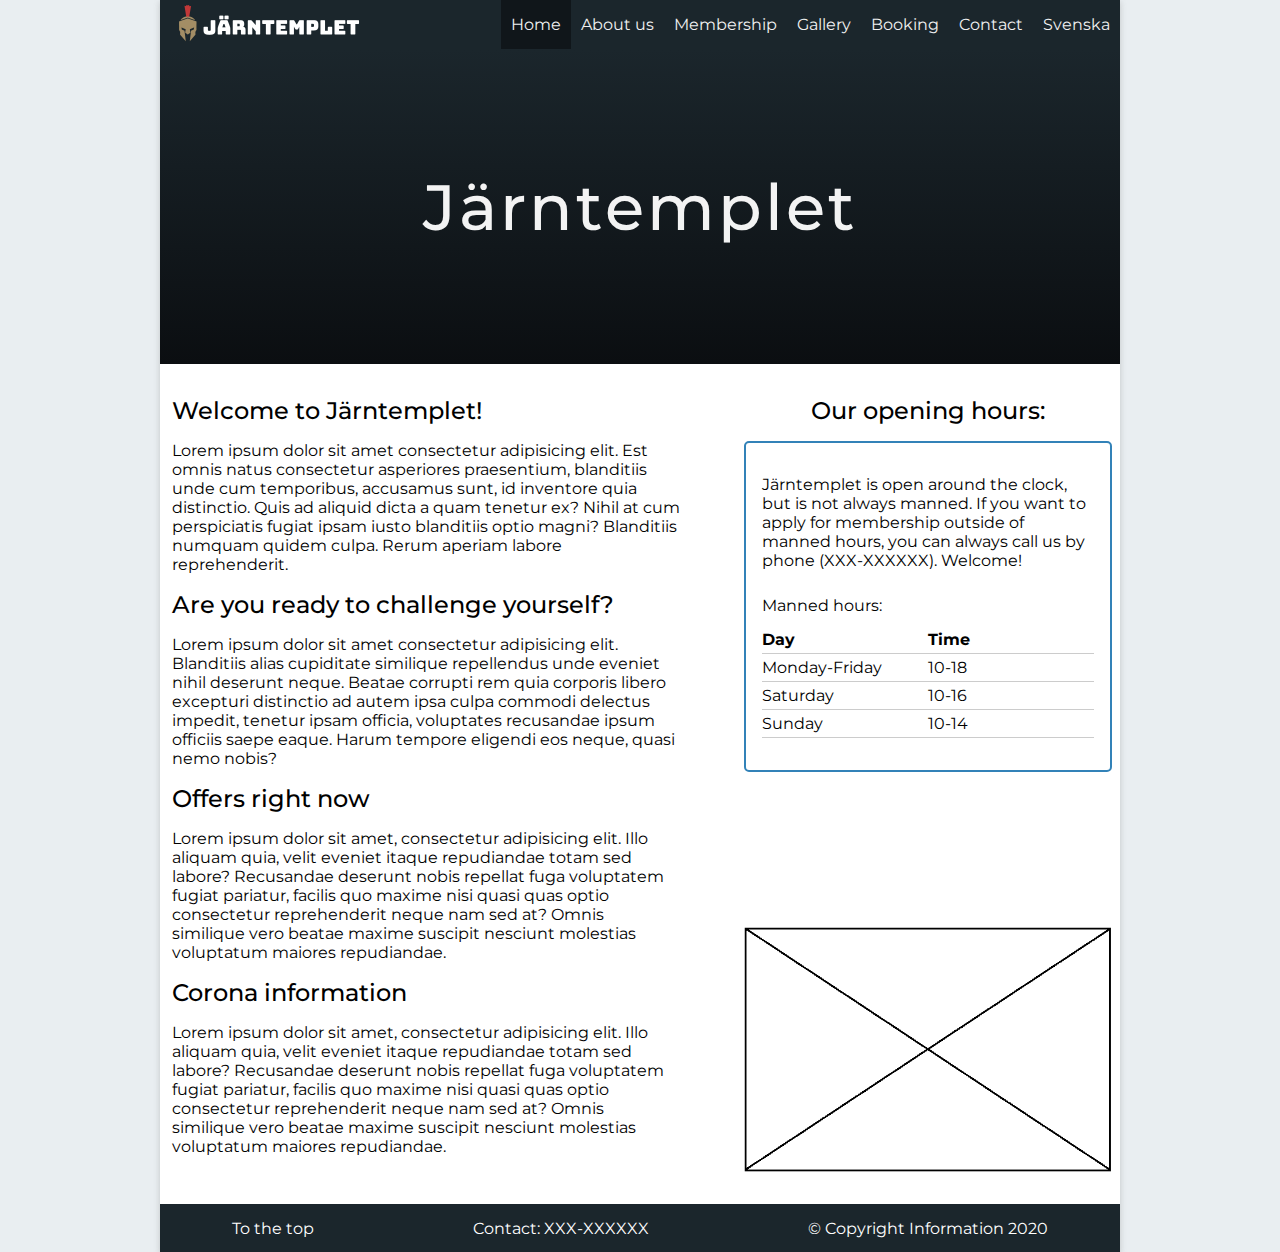
<file: en/index.html>
<!DOCTYPE html>
<html lang="en">
  <head>
    <meta charset="UTF-8" />
    <meta name="viewport" content="width=device-width, initial-scale=1.0" />
    <link rel="stylesheet" href="../css/style.css" />
    <title>Järntemplet | Homepage</title>
  </head>
  <body>
    <!-- Page wrapper -->
    <div class="wrapper">
      <header>
        <!-- Brand Logo -->
        <div class="brand-logo">
          <a href="#"
            ><img
              src="../images/logo-final.png"
              alt="Järntemplet Homepage"
              class="logo"
          /></a>
        </div>
        <!-- List with Website Navigation Links -->
        <nav>
          <ul class="nav-links">
            <li>
              <a href="index.html" id="active">Home</a>
            </li>
            <li><a href="aboutus.html">About us</a></li>
            <li><a href="membership.html">Membership</a></li>
            <li><a href="gallery.html">Gallery</a></li>
            <li><a href="booking.html">Booking</a></li>
            <li><a href="contact.html">Contact</a></li>
            <li><a href="../sv/index.html">Svenska</a></li>
          </ul>
        </nav>
      </header>
      <!-- Main content -->
      <main>
        <div id="page-title">
          <h1>Järntemplet</h1>
        </div>
        <!-- 2 Column Layout -->
        <div class="row">
          <!-- Column 1 -->
          <div class="col-1">
            <div>
              <h2>Welcome to Järntemplet!</h2>
              <p>
                Lorem ipsum dolor sit amet consectetur adipisicing elit. Est
                omnis natus consectetur asperiores praesentium, blanditiis unde
                cum temporibus, accusamus sunt, id inventore quia distinctio.
                Quis ad aliquid dicta a quam tenetur ex? Nihil at cum
                perspiciatis fugiat ipsam iusto blanditiis optio magni?
                Blanditiis numquam quidem culpa. Rerum aperiam labore
                reprehenderit.
              </p>
            </div>
            <div>
              <h2>Are you ready to challenge yourself?</h2>
              <p>
                Lorem ipsum dolor sit amet consectetur adipisicing elit.
                Blanditiis alias cupiditate similique repellendus unde eveniet
                nihil deserunt neque. Beatae corrupti rem quia corporis libero
                excepturi distinctio ad autem ipsa culpa commodi delectus
                impedit, tenetur ipsam officia, voluptates recusandae ipsum
                officiis saepe eaque. Harum tempore eligendi eos neque, quasi
                nemo nobis?
              </p>
            </div>
            <div>
              <h2>Offers right now</h2>
              <p>
                Lorem ipsum dolor sit amet, consectetur adipisicing elit. Illo
                aliquam quia, velit eveniet itaque repudiandae totam sed labore?
                Recusandae deserunt nobis repellat fuga voluptatem fugiat
                pariatur, facilis quo maxime nisi quasi quas optio consectetur
                reprehenderit neque nam sed at? Omnis similique vero beatae
                maxime suscipit nesciunt molestias voluptatum maiores
                repudiandae.
              </p>
            </div>
            <div>
              <h2>Corona information</h2>
              <p>
                Lorem ipsum dolor sit amet, consectetur adipisicing elit. Illo
                aliquam quia, velit eveniet itaque repudiandae totam sed labore?
                Recusandae deserunt nobis repellat fuga voluptatem fugiat
                pariatur, facilis quo maxime nisi quasi quas optio consectetur
                reprehenderit neque nam sed at? Omnis similique vero beatae
                maxime suscipit nesciunt molestias voluptatum maiores
                repudiandae.
              </p>
            </div>
          </div>
          <!-- Column 2 -->
          <div class="col-2">
            <div>
              <div>
                <h2 id="openinghours-title">Our opening hours:</h2>
              </div>
              <div id="openinghours">
                <p>
                  Järntemplet is open around the clock, but is not always
                  manned. If you want to apply for membership outside of manned
                  hours, you can always call us by phone (XXX-XXXXXX). Welcome!
                </p>
                <table>
                  <caption>
                    Manned hours:
                  </caption>
                  <tr>
                    <th>Day</th>
                    <th>Time</th>
                  </tr>
                  <tr>
                    <td>Monday-Friday</td>
                    <td>10-18</td>
                  </tr>
                  <tr>
                    <td>Saturday</td>
                    <td>10-16</td>
                  </tr>
                  <tr>
                    <td>Sunday</td>
                    <td>10-14</td>
                  </tr>
                </table>
              </div>
            </div>
            <div>
              <figure>
                <img
                  src="../images/placeholder.png"
                  alt=""
                  id="homepageimage"
                />
              </figure>
            </div>
          </div>
        </div>
      </main>
      <!-- Footer -->
      <footer>
        <a href="#" id="footer-link">To the top</a>
        <p id="footer-contact">Contact: XXX-XXXXXX</p>
        <p id="copyright">&copy; Copyright Information 2020</p>
      </footer>
    </div>
  </body>
</html>
</file>
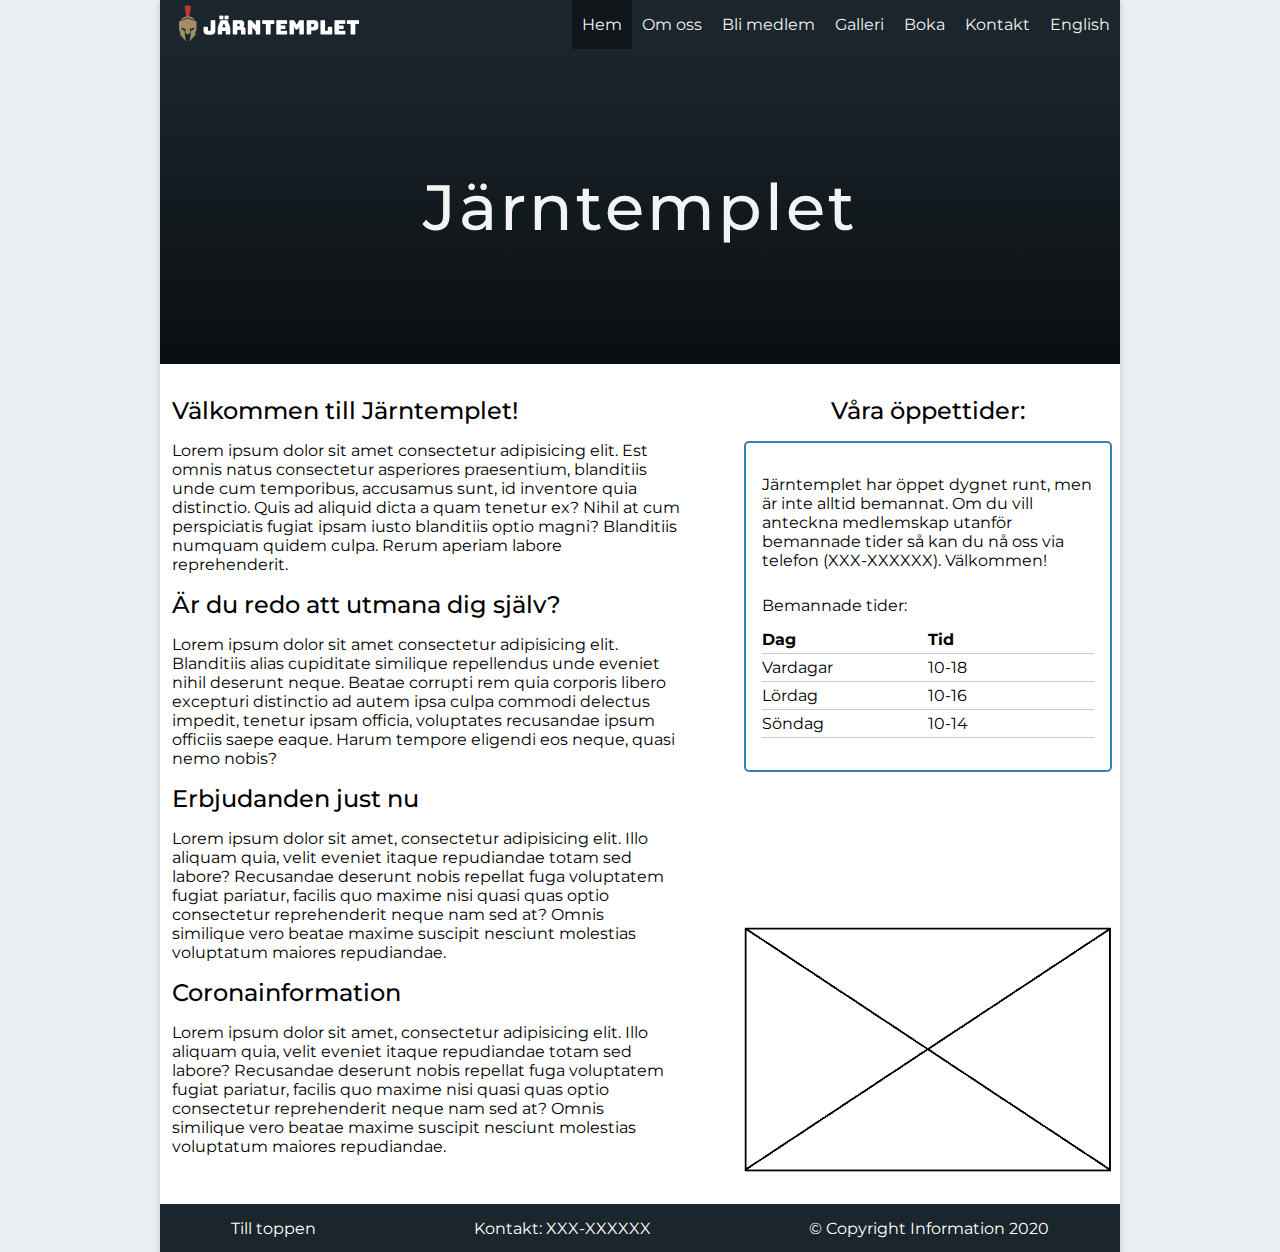
<file: sv/index.html>
<!DOCTYPE html>
<html lang="sv">
  <head>
    <meta charset="UTF-8" />
    <meta name="viewport" content="width=device-width, initial-scale=1.0" />
    <link rel="stylesheet" href="../css/style.css" />
    <title>Järntemplet | Startsida</title>
  </head>
  <body>
    <!-- Page wrapper -->
    <div class="wrapper">
      <header>
        <!-- Brand Logo -->
        <div class="brand-logo">
          <a href="#"
            ><img
              src="../images/logo-final.png"
              alt="Järntemplets Startsida"
              class="logo"
          /></a>
        </div>
        <!-- List with Website Navigation Links -->
        <nav>
          <ul class="nav-links">
            <li>
              <a href="index.html" id="active">Hem</a>
            </li>
            <li><a href="omoss.html">Om oss</a></li>
            <li><a href="medlem.html">Bli medlem</a></li>
            <li><a href="galleri.html">Galleri</a></li>
            <li><a href="boka.html">Boka</a></li>
            <li><a href="kontakt.html">Kontakt</a></li>
            <li><a href="../en/index.html">English</a></li>
          </ul>
        </nav>
      </header>
      <!-- Main content -->
      <main>
        <div id="page-title">
          <h1>Järntemplet</h1>
        </div>
        <!-- 2 Column Layout -->
        <div class="row">
          <!-- Column 1 -->
          <div class="col-1">
            <div>
              <h2>Välkommen till Järntemplet!</h2>
              <p>
                Lorem ipsum dolor sit amet consectetur adipisicing elit. Est
                omnis natus consectetur asperiores praesentium, blanditiis unde
                cum temporibus, accusamus sunt, id inventore quia distinctio.
                Quis ad aliquid dicta a quam tenetur ex? Nihil at cum
                perspiciatis fugiat ipsam iusto blanditiis optio magni?
                Blanditiis numquam quidem culpa. Rerum aperiam labore
                reprehenderit.
              </p>
            </div>
            <div>
              <h2>Är du redo att utmana dig själv?</h2>
              <p>
                Lorem ipsum dolor sit amet consectetur adipisicing elit.
                Blanditiis alias cupiditate similique repellendus unde eveniet
                nihil deserunt neque. Beatae corrupti rem quia corporis libero
                excepturi distinctio ad autem ipsa culpa commodi delectus
                impedit, tenetur ipsam officia, voluptates recusandae ipsum
                officiis saepe eaque. Harum tempore eligendi eos neque, quasi
                nemo nobis?
              </p>
            </div>
            <div>
              <h2>Erbjudanden just nu</h2>
              <p>
                Lorem ipsum dolor sit amet, consectetur adipisicing elit. Illo
                aliquam quia, velit eveniet itaque repudiandae totam sed labore?
                Recusandae deserunt nobis repellat fuga voluptatem fugiat
                pariatur, facilis quo maxime nisi quasi quas optio consectetur
                reprehenderit neque nam sed at? Omnis similique vero beatae
                maxime suscipit nesciunt molestias voluptatum maiores
                repudiandae.
              </p>
            </div>
            <div>
              <h2>Coronainformation</h2>
              <p>
                Lorem ipsum dolor sit amet, consectetur adipisicing elit. Illo
                aliquam quia, velit eveniet itaque repudiandae totam sed labore?
                Recusandae deserunt nobis repellat fuga voluptatem fugiat
                pariatur, facilis quo maxime nisi quasi quas optio consectetur
                reprehenderit neque nam sed at? Omnis similique vero beatae
                maxime suscipit nesciunt molestias voluptatum maiores
                repudiandae.
              </p>
            </div>
          </div>
          <!-- Column 2 -->
          <div class="col-2">
            <div>
              <div>
                <h2 id="openinghours-title">Våra öppettider:</h2>
              </div>
              <div id="openinghours">
                <p>
                  Järntemplet har öppet dygnet runt, men är inte alltid
                  bemannat. Om du vill anteckna medlemskap utanför bemannade
                  tider så kan du nå oss via telefon (XXX-XXXXXX). Välkommen!
                </p>
                <table>
                  <caption>
                    Bemannade tider:
                  </caption>
                  <tr>
                    <th>Dag</th>
                    <th>Tid</th>
                  </tr>
                  <tr>
                    <td>Vardagar</td>
                    <td>10-18</td>
                  </tr>
                  <tr>
                    <td>Lördag</td>
                    <td>10-16</td>
                  </tr>
                  <tr>
                    <td>Söndag</td>
                    <td>10-14</td>
                  </tr>
                </table>
              </div>
            </div>
            <div>
              <figure>
                <img
                  src="../images/placeholder.png"
                  alt=""
                  id="homepageimage"
                />
              </figure>
            </div>
          </div>
        </div>
      </main>
      <!-- Footer -->
      <footer>
        <a href="#" id="footer-link">Till toppen</a>
        <p id="footer-contact">Kontakt: XXX-XXXXXX</p>
        <p id="copyright">&copy; Copyright Information 2020</p>
      </footer>
    </div>
  </body>
</html>
</file>
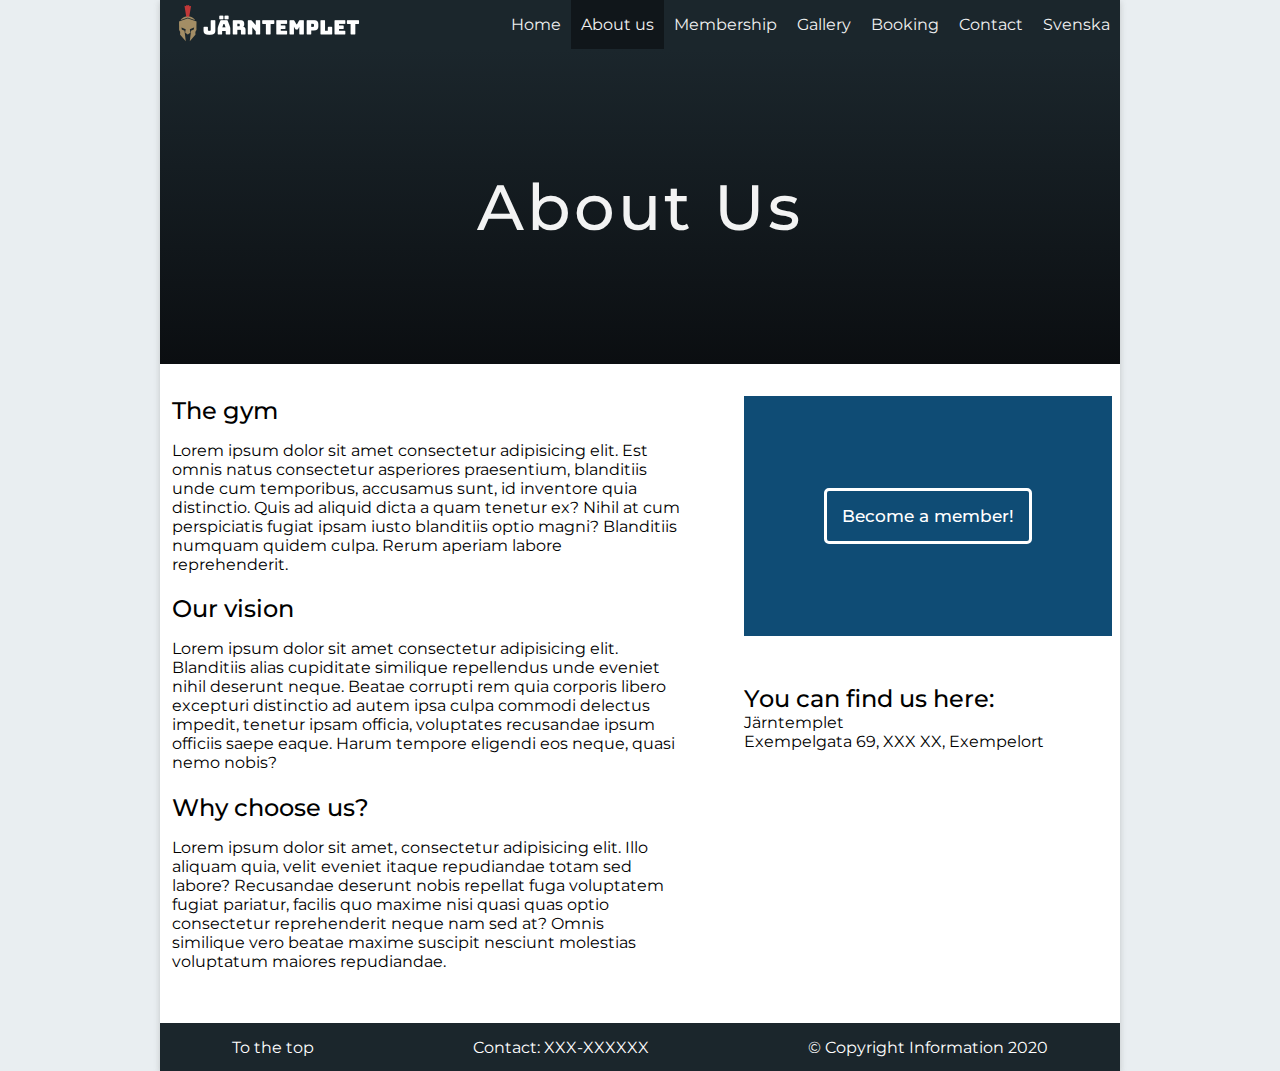
<file: en/aboutus.html>
<!DOCTYPE html>
<html lang="en">
  <head>
    <meta charset="UTF-8" />
    <meta name="viewport" content="width=device-width, initial-scale=1.0" />
    <link rel="stylesheet" href="../css/style.css" />
    <title>Järntemplet | About us</title>
  </head>
  <body>
    <!-- Page wrapper -->
    <div class="wrapper">
      <header>
        <!-- Brand Logo -->
        <div class="brand-logo">
          <a href="index.html"
            ><img
              src="../images/logo-final.png"
              alt="Järntemplet Homepage"
              class="logo"
          /></a>
        </div>

        <!-- List with Website Navigation Links -->
        <nav>
          <ul class="nav-links">
            <li>
              <a href="index.html">Home</a>
            </li>
            <li><a href="aboutus.html" id="active">About us</a></li>
            <li><a href="membership.html">Membership</a></li>
            <li><a href="gallery.html">Gallery</a></li>
            <li><a href="booking.html">Booking</a></li>
            <li><a href="contact.html">Contact</a></li>
            <li><a href="../sv/index.html">Svenska</a></li>
          </ul>
        </nav>
      </header>
      <!-- Main content -->
      <main>
        <div id="page-title">
          <h1>About Us</h1>
        </div>
        <!-- 2 Column Layout -->
        <div class="row">
          <!-- Column 1 -->
          <div class="col-1">
            <div>
              <h2>The gym</h2>
              <p>
                Lorem ipsum dolor sit amet consectetur adipisicing elit. Est
                omnis natus consectetur asperiores praesentium, blanditiis unde
                cum temporibus, accusamus sunt, id inventore quia distinctio.
                Quis ad aliquid dicta a quam tenetur ex? Nihil at cum
                perspiciatis fugiat ipsam iusto blanditiis optio magni?
                Blanditiis numquam quidem culpa. Rerum aperiam labore
                reprehenderit.
              </p>
            </div>
            <div>
              <h2>Our vision</h2>
              <p>
                Lorem ipsum dolor sit amet consectetur adipisicing elit.
                Blanditiis alias cupiditate similique repellendus unde eveniet
                nihil deserunt neque. Beatae corrupti rem quia corporis libero
                excepturi distinctio ad autem ipsa culpa commodi delectus
                impedit, tenetur ipsam officia, voluptates recusandae ipsum
                officiis saepe eaque. Harum tempore eligendi eos neque, quasi
                nemo nobis?
              </p>
            </div>
            <div>
              <h2>Why choose us?</h2>
              <p>
                Lorem ipsum dolor sit amet, consectetur adipisicing elit. Illo
                aliquam quia, velit eveniet itaque repudiandae totam sed labore?
                Recusandae deserunt nobis repellat fuga voluptatem fugiat
                pariatur, facilis quo maxime nisi quasi quas optio consectetur
                reprehenderit neque nam sed at? Omnis similique vero beatae
                maxime suscipit nesciunt molestias voluptatum maiores
                repudiandae.
              </p>
            </div>
          </div>
          <!-- Column 2 -->
          <div class="col-2">
            <!-- Bli Medlem Box -->
            <div class="blimedlem">
              <a href="medlem.html">Become a member!</a>
            </div>
            <!-- Google Maps -->
            <div class="googlemaps">
              <h2>You can find us here:</h2>
              <p>Järntemplet</p>
              <p>Exempelgata 69, XXX XX, Exempelort</p>
              <iframe
                src="https://www.google.com/maps/embed?pb=!1m14!1m12!1m3!1d2565.736205437781!2d14.27607497605752!3d58.30739908523867!2m3!1f0!2f0!3f0!3m2!1i1024!2i768!4f13.1!5e0!3m2!1ssv!2sdk!4v1605268256789!5m2!1ssv!2sdk"
                allowfullscreen=""
                aria-hidden="false"
                tabindex="0"
                id="map"
              ></iframe>
            </div>
          </div>
        </div>
      </main>
      <!-- Footer -->
      <footer>
        <a href="#" id="footer-link">To the top</a>
        <p id="footer-contact">Contact: XXX-XXXXXX</p>
        <p id="copyright">&copy; Copyright Information 2020</p>
      </footer>
    </div>
  </body>
</html>
</file>
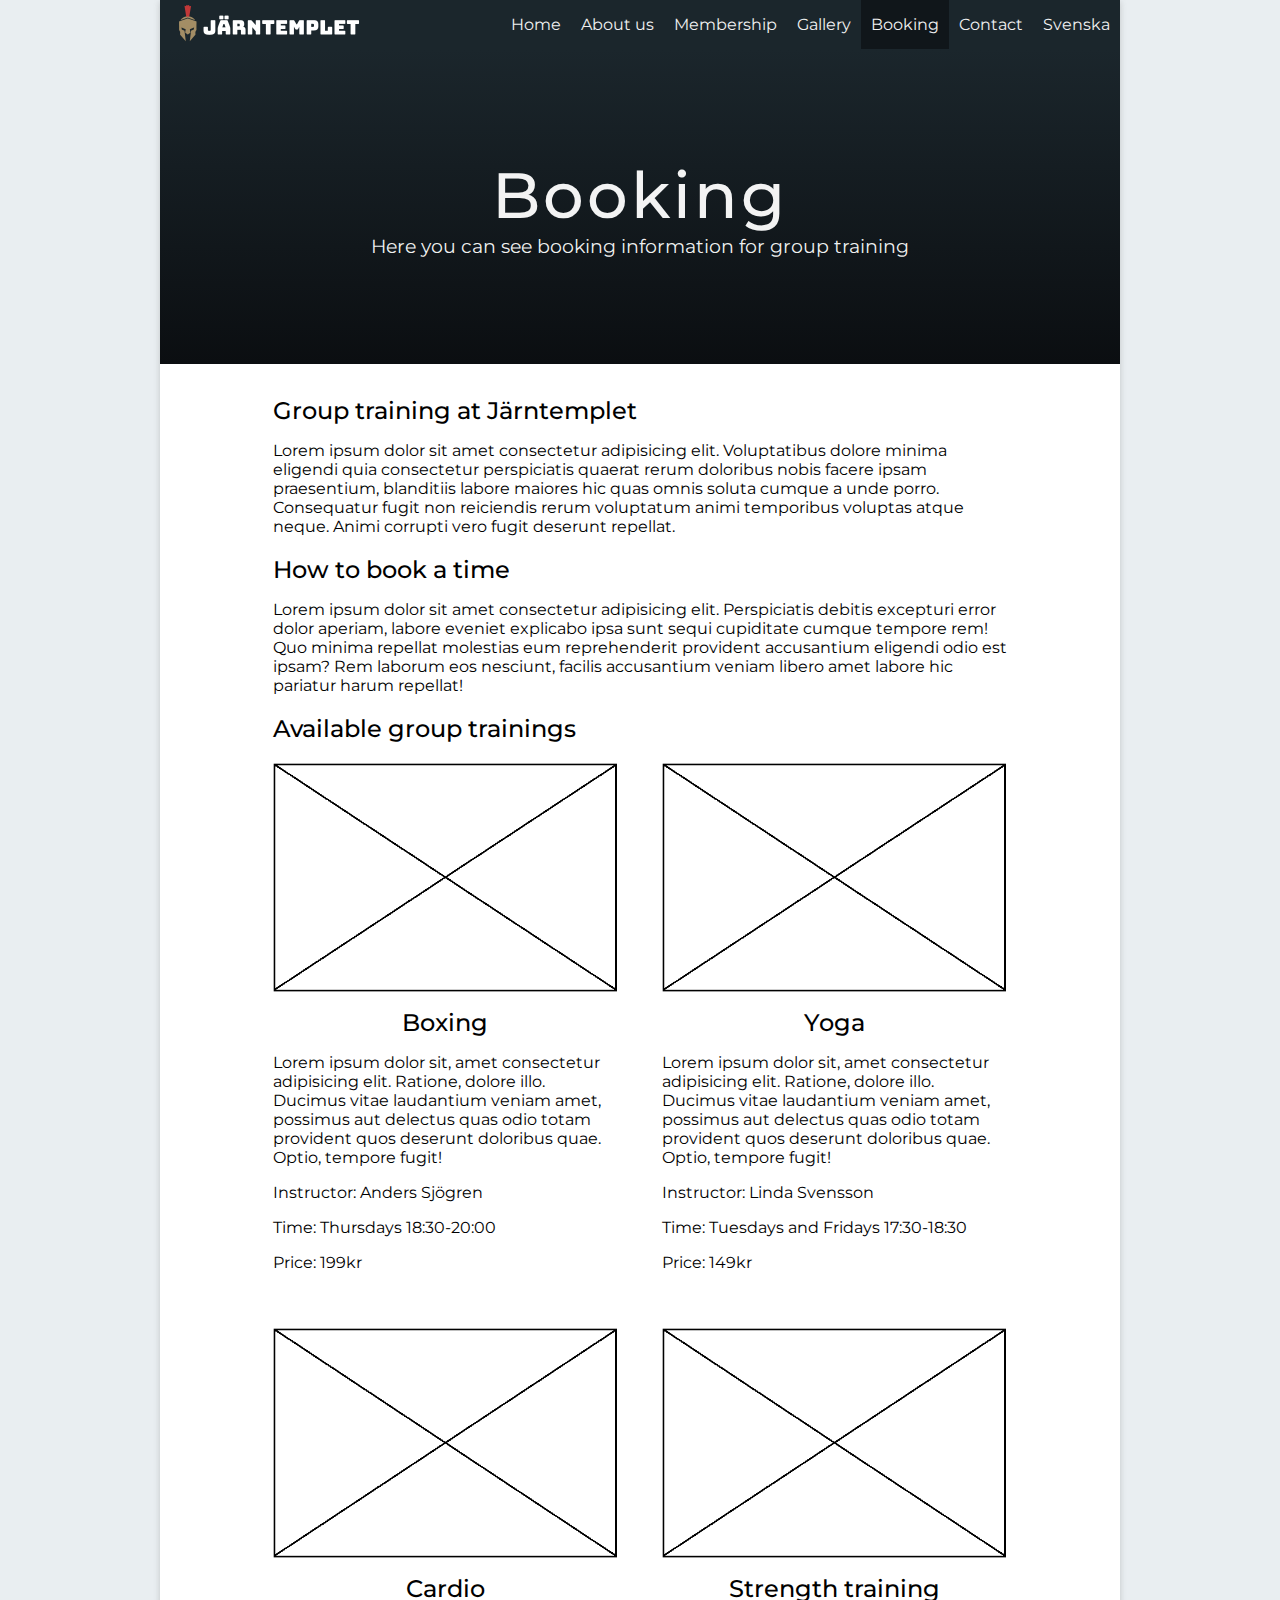
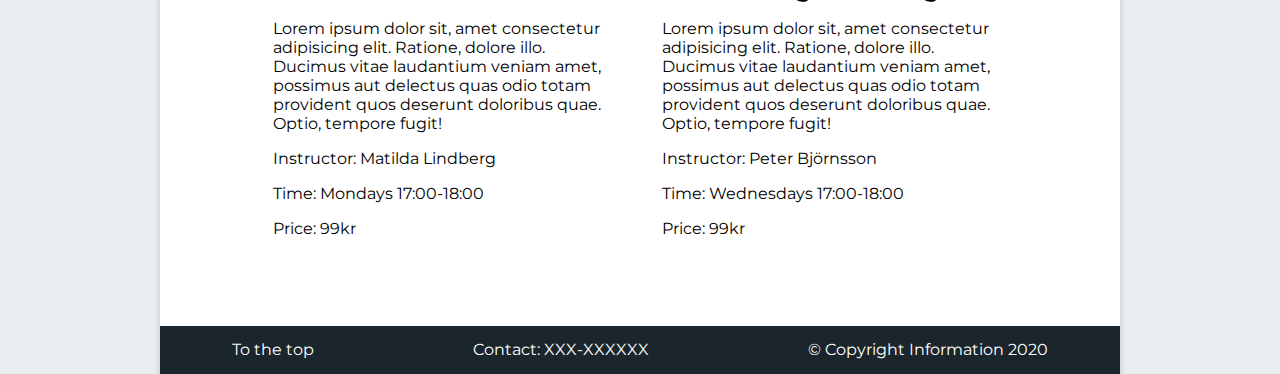
<file: en/booking.html>
<!DOCTYPE html>
<html lang="en">
  <head>
    <meta charset="UTF-8" />
    <meta name="viewport" content="width=device-width, initial-scale=1.0" />
    <link rel="stylesheet" href="../css/style.css" />
    <title>Järntemplet | Book group training</title>
  </head>
  <body>
    <!-- Page wrapper -->
    <div class="wrapper">
      <header>
        <!-- Brand Logo -->
        <div class="brand-logo">
          <a href="index.html"
            ><img
              src="../images/logo-final.png"
              alt="Järntemplet Homepage"
              class="logo"
          /></a>
        </div>

        <!-- List with Website Navigation Links -->
        <nav>
          <ul class="nav-links">
            <li>
              <a href="index.html">Home</a>
            </li>
            <li><a href="aboutus.html">About us</a></li>
            <li><a href="membership.html">Membership</a></li>
            <li><a href="gallery.html">Gallery</a></li>
            <li><a href="booking.html" id="active">Booking</a></li>
            <li><a href="contact.html">Contact</a></li>
            <li><a href="../sv/index.html">Svenska</a></li>
          </ul>
        </nav>
      </header>
      <!-- Main content -->
      <main>
        <div id="page-title">
          <h1>Booking</h1>
          <p>Here you can see booking information for group training</p>
        </div>
        <div class="flex-container">
          <div class="stycke">
            <h2>Group training at Järntemplet</h2>
            <p>
              Lorem ipsum dolor sit amet consectetur adipisicing elit.
              Voluptatibus dolore minima eligendi quia consectetur perspiciatis
              quaerat rerum doloribus nobis facere ipsam praesentium, blanditiis
              labore maiores hic quas omnis soluta cumque a unde porro.
              Consequatur fugit non reiciendis rerum voluptatum animi temporibus
              voluptas atque neque. Animi corrupti vero fugit deserunt repellat.
            </p>
          </div>
          <div class="stycke">
            <h2>How to book a time</h2>
            <p>
              Lorem ipsum dolor sit amet consectetur adipisicing elit.
              Perspiciatis debitis excepturi error dolor aperiam, labore eveniet
              explicabo ipsa sunt sequi cupiditate cumque tempore rem! Quo
              minima repellat molestias eum reprehenderit provident accusantium
              eligendi odio est ipsam? Rem laborum eos nesciunt, facilis
              accusantium veniam libero amet labore hic pariatur harum repellat!
            </p>
          </div>
          <div class="stycke">
            <h2>Available group trainings</h2>
          </div>
          <div class="booking-row">
            <div class="column">
              <figure>
                <img src="../images/placeholder.png" alt="" />
              </figure>

              <h2>Boxing</h2>
              <p>
                Lorem ipsum dolor sit, amet consectetur adipisicing elit.
                Ratione, dolore illo. Ducimus vitae laudantium veniam amet,
                possimus aut delectus quas odio totam provident quos deserunt
                doloribus quae. Optio, tempore fugit!
              </p>
              <p class="activity-info">Instructor: Anders Sjögren</p>
              <p class="activity-info">Time: Thursdays 18:30-20:00</p>
              <p class="activity-info">Price: 199kr</p>
            </div>
            <div class="column">
              <figure><img src="../images/placeholder.png" alt="" /></figure>

              <h2>Yoga</h2>
              <p>
                Lorem ipsum dolor sit, amet consectetur adipisicing elit.
                Ratione, dolore illo. Ducimus vitae laudantium veniam amet,
                possimus aut delectus quas odio totam provident quos deserunt
                doloribus quae. Optio, tempore fugit!
              </p>
              <p class="activity-info">Instructor: Linda Svensson</p>
              <p class="activity-info">
                Time: Tuesdays and Fridays 17:30-18:30
              </p>
              <p class="activity-info">Price: 149kr</p>
            </div>
          </div>
          <div class="booking-row">
            <div class="column">
              <figure>
                <img src="../images/placeholder.png" alt="" />
              </figure>

              <h2>Cardio</h2>
              <p>
                Lorem ipsum dolor sit, amet consectetur adipisicing elit.
                Ratione, dolore illo. Ducimus vitae laudantium veniam amet,
                possimus aut delectus quas odio totam provident quos deserunt
                doloribus quae. Optio, tempore fugit!
              </p>
              <p class="activity-info">Instructor: Matilda Lindberg</p>
              <p class="activity-info">Time: Mondays 17:00-18:00</p>
              <p class="activity-info">Price: 99kr</p>
            </div>
            <div class="column">
              <figure>
                <img src="../images/placeholder.png" alt="" />
              </figure>

              <h2>Strength training</h2>
              <p>
                Lorem ipsum dolor sit, amet consectetur adipisicing elit.
                Ratione, dolore illo. Ducimus vitae laudantium veniam amet,
                possimus aut delectus quas odio totam provident quos deserunt
                doloribus quae. Optio, tempore fugit!
              </p>
              <p class="activity-info">Instructor: Peter Björnsson</p>
              <p class="activity-info">Time: Wednesdays 17:00-18:00</p>
              <p class="activity-info">Price: 99kr</p>
            </div>
          </div>
        </div>
      </main>
      <!-- Footer -->
      <footer>
        <a href="#" id="footer-link">To the top</a>
        <p id="footer-contact">Contact: XXX-XXXXXX</p>
        <p id="copyright">&copy; Copyright Information 2020</p>
      </footer>
    </div>
  </body>
</html>
</file>
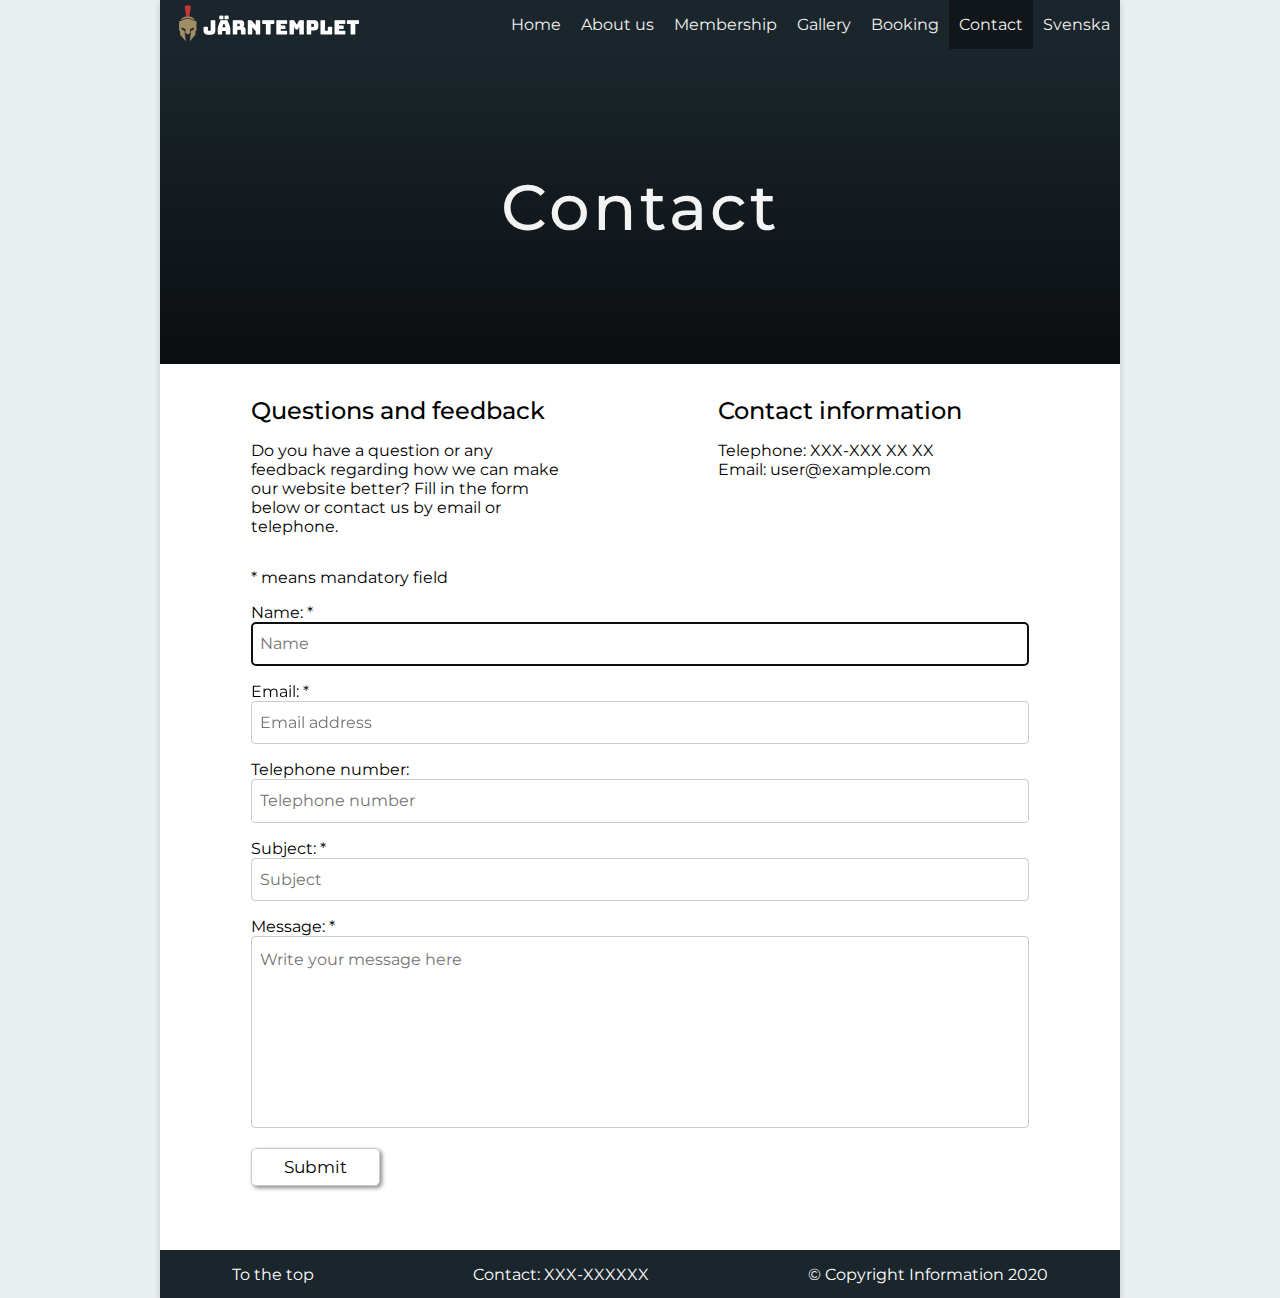
<file: en/contact.html>
<!DOCTYPE html>
<html lang="en">
  <head>
    <meta charset="UTF-8" />
    <meta name="viewport" content="width=device-width, initial-scale=1.0" />
    <link rel="stylesheet" href="../css/style.css" />
    <title>Järntemplet | Contact</title>
  </head>
  <body>
    <!-- Page wrapper -->
    <div class="wrapper">
      <header>
        <!-- Brand Logo -->
        <div class="brand-logo">
          <a href="index.html"
            ><img
              src="../images/logo-final.png"
              alt="Järntemplet Homepage"
              class="logo"
          /></a>
        </div>

        <!-- List with Website Navigation Links -->
        <nav>
          <ul class="nav-links">
            <li>
              <a href="index.html">Home</a>
            </li>
            <li><a href="aboutus.html">About us</a></li>
            <li><a href="membership.html">Membership</a></li>
            <li><a href="gallery.html">Gallery</a></li>
            <li><a href="booking.html">Booking</a></li>
            <li><a href="contact.html" id="active">Contact</a></li>
            <li><a href="../sv/index.html">Svenska</a></li>
          </ul>
        </nav>
      </header>
      <!-- Main content -->
      <main>
        <div id="page-title">
          <h1>Contact</h1>
        </div>
        <div class="flex-container">
          <!-- Contact Information -->
          <div class="contactinfo">
            <div>
              <h2>Questions and feedback</h2>
              <p>
                Do you have a question or any feedback regarding how we can make
                our website better? Fill in the form below or contact us by
                email or telephone.
              </p>
            </div>
            <div>
              <h2>Contact information</h2>
              <p>Telephone: XXX-XXX XX XX</p>
              <p>Email: user@example.com</p>
            </div>
          </div>
          <!-- Web Form -->
          <form
            action="#"
            id="contactform"
            onSubmit="alert('Form submitted. Thank you for your feedback!\n\nFor any questions we will contact you back as soon as possible.');"
          >
            <p>* means mandatory field</p>
            <div>
              <label for="name">Name: *</label>
              <input
                type="text"
                name="name"
                id="name"
                placeholder="Name"
                autofocus
                required
              />
            </div>
            <div>
              <label for="email">Email: *</label>
              <input
                type="email"
                name="email"
                id="email"
                placeholder="Email address"
                required
              />
            </div>
            <div>
              <label for="tel">Telephone number:</label>
              <!-- Phone regex for mobile numbers -->
              <input
                type="tel"
                name="tel"
                id="tel"
                pattern="((\+46)[0-9]{9}||07[0-9]{8})"
                placeholder="Telephone number"
              />
            </div>
            <div>
              <label for="subject">Subject: *</label>
              <input
                type="text"
                name="subject"
                id="subject"
                placeholder="Subject"
                required
              />
            </div>
            <div>
              <label for="message">Message: *</label>
              <textarea
                name="message"
                id="message"
                placeholder="Write your message here"
                required
              ></textarea>
            </div>
            <input type="submit" value="Submit" id="submitbutton" />
          </form>
        </div>
      </main>
      <!-- Footer -->
      <footer>
        <a href="#" id="footer-link">To the top</a>
        <p id="footer-contact">Contact: XXX-XXXXXX</p>
        <p id="copyright">&copy; Copyright Information 2020</p>
      </footer>
    </div>
  </body>
</html>
</file>
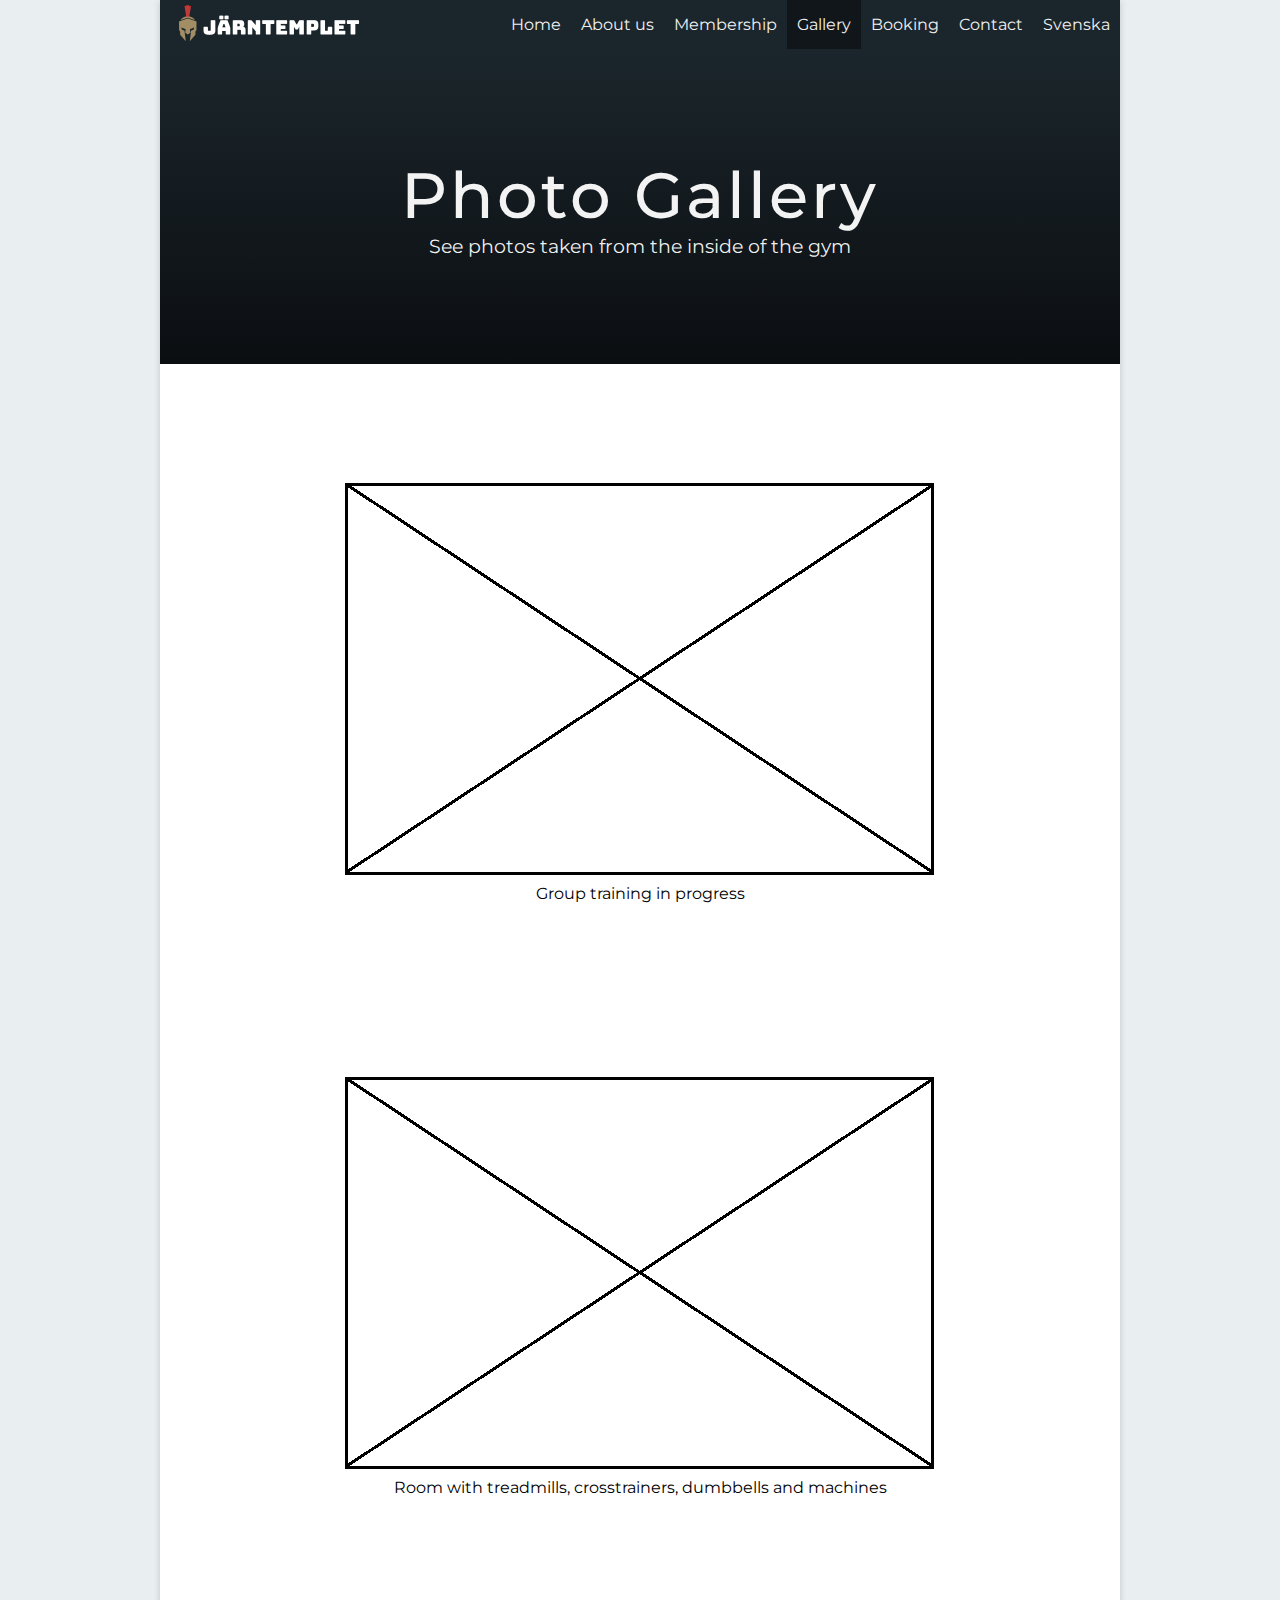
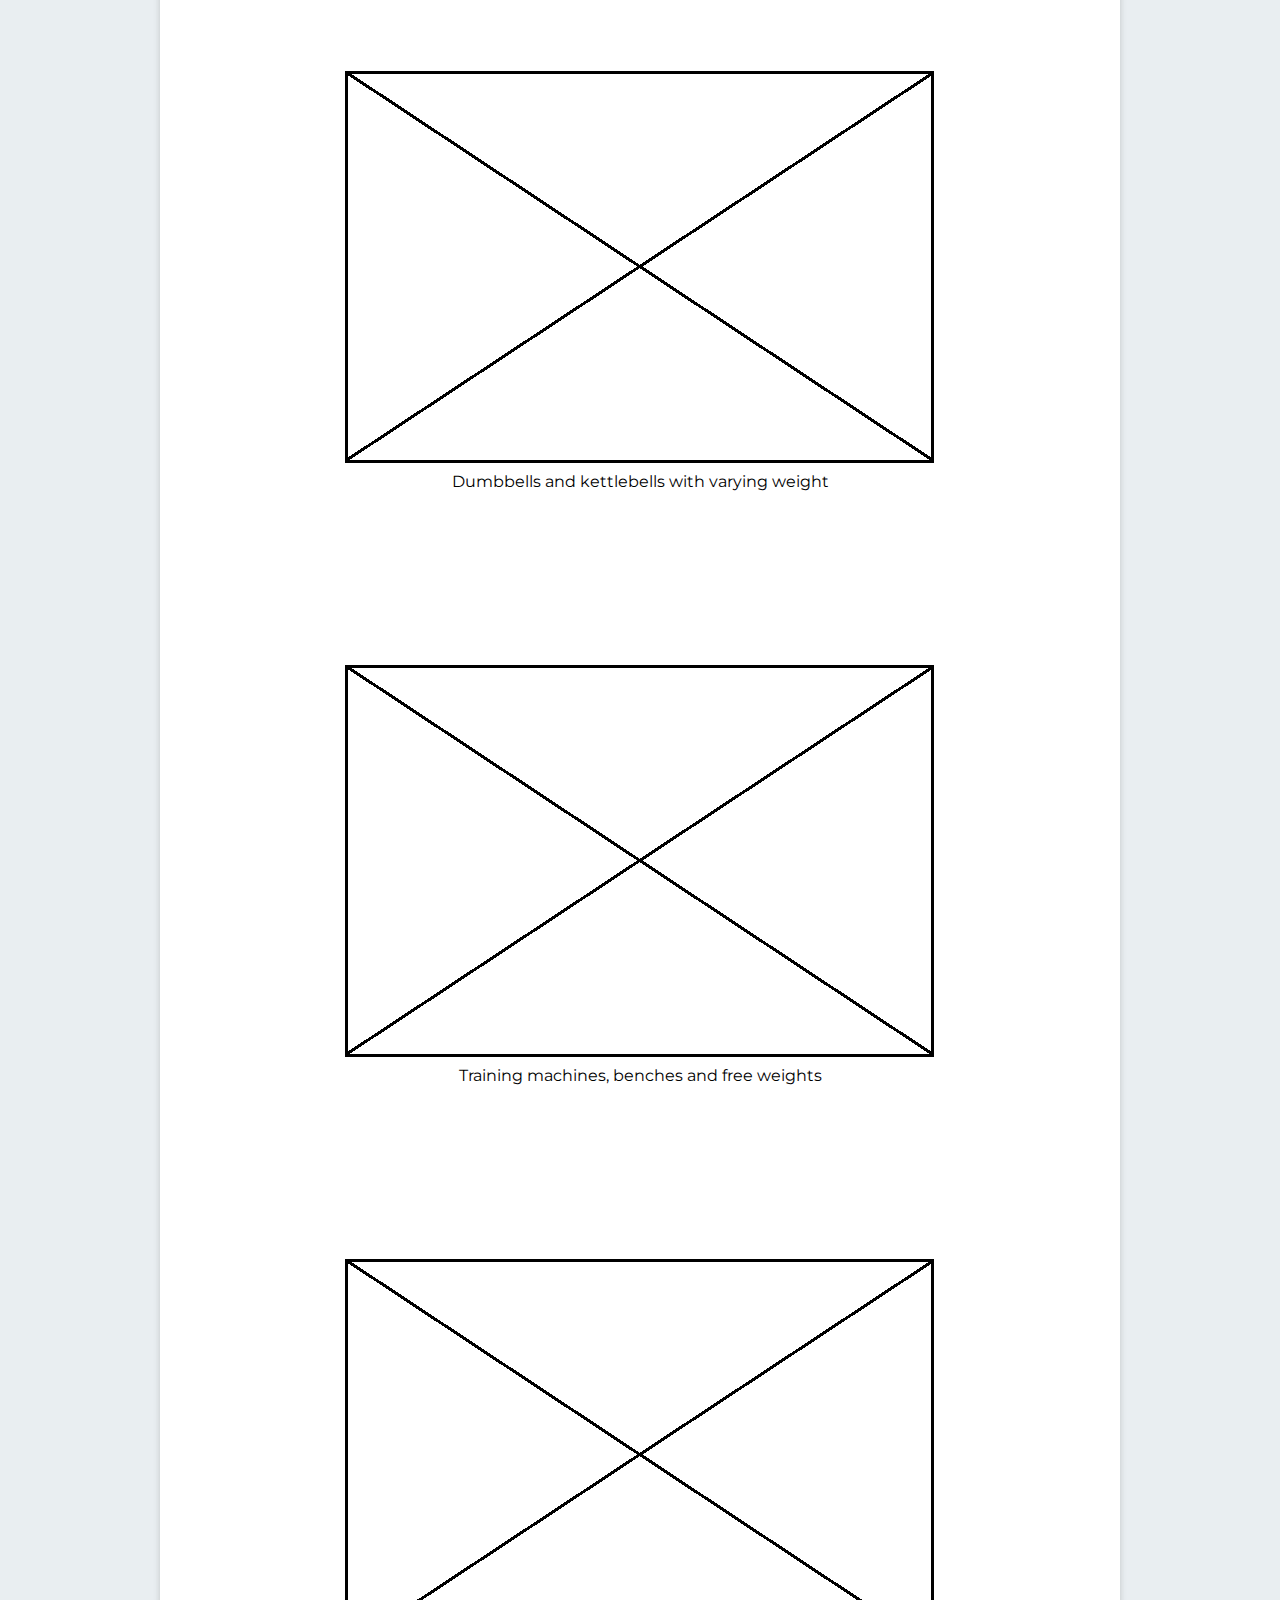
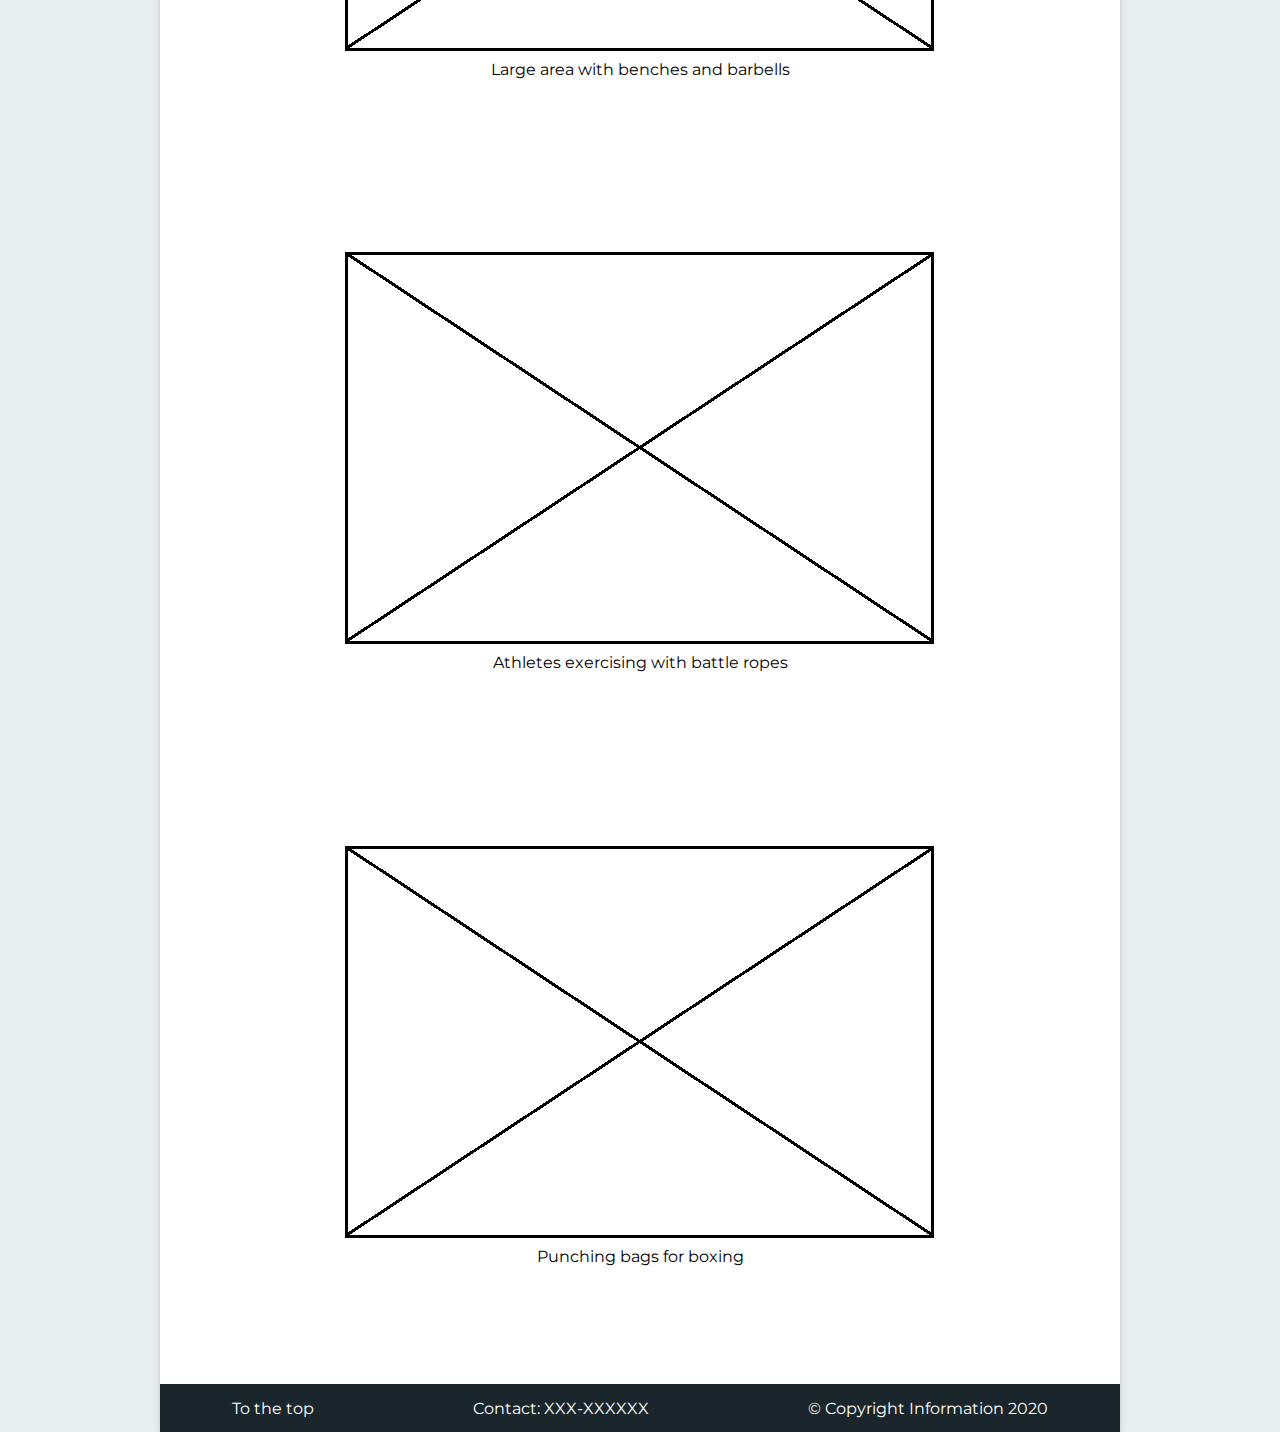
<file: en/gallery.html>
<!DOCTYPE html>
<html lang="en">
  <head>
    <meta charset="UTF-8" />
    <meta name="viewport" content="width=device-width, initial-scale=1.0" />
    <link rel="stylesheet" href="../css/style.css" />
    <title>Järntemplet | Photo gallery</title>
  </head>
  <body>
    <!-- Page wrapper -->
    <div class="wrapper">
      <header>
        <!-- Brand Logo -->
        <div class="brand-logo">
          <a href="index.html"
            ><img
              src="../images/logo-final.png"
              alt="Järntemplet Homepage"
              class="logo"
          /></a>
        </div>

        <!-- List with Website Navigation Links -->
        <nav>
          <ul class="nav-links">
            <li>
              <a href="index.html">Home</a>
            </li>
            <li><a href="aboutus.html">About us</a></li>
            <li><a href="membership.html">Membership</a></li>
            <li><a href="gallery.html" id="active">Gallery</a></li>
            <li><a href="booking.html">Booking</a></li>
            <li><a href="contact.html">Contact</a></li>
            <li><a href="../sv/index.html">Svenska</a></li>
          </ul>
        </nav>
      </header>
      <!-- Main content -->
      <main>
        <div id="page-title">
          <h1>Photo Gallery</h1>
          <p>See photos taken from the inside of the gym</p>
        </div>
        <div class="flex-container">
          <div class="gallery-image">
            <figure>
              <a href="../images/placeholder.png">
                <img
                  src="../images/placeholder.png"
                  alt="Image of group training in higher resolution"
                />
              </a>
            </figure>

            <p>Group training in progress</p>
          </div>
          <div class="gallery-image">
            <figure>
              <a href="../images/placeholder.png">
                <img
                  src="../images/placeholder.png"
                  alt="Image of treadmill room in higher resolution"
                />
              </a>
            </figure>

            <p>Room with treadmills, crosstrainers, dumbbells and machines</p>
          </div>
          <div class="gallery-image">
            <figure>
              <a href="../images/placeholder.png">
                <img
                  src="../images/placeholder.png"
                  alt="Image of dumbbells in higher resolution"
                />
              </a>
            </figure>

            <p>Dumbbells and kettlebells with varying weight</p>
          </div>

          <div class="gallery-image">
            <figure>
              <a href="../images/placeholder.png">
                <img
                  src="../images/placeholder.png"
                  alt="Image of training equipment in higher resolution"
                />
              </a>
            </figure>

            <p>Training machines, benches and free weights</p>
          </div>

          <div class="gallery-image">
            <figure>
              <a href="../images/placeholder.png">
                <img
                  src="../images/placeholder.png"
                  alt="Image of main gym area in higher resolution"
                />
              </a>
            </figure>

            <p>Large area with benches and barbells</p>
          </div>
          <div class="gallery-image">
            <figure>
              <a href="../images/placeholder.png">
                <img
                  src="../images/placeholder.png"
                  alt="Image of people exercising in higher resolution"
                />
              </a>
            </figure>

            <p>Athletes exercising with battle ropes</p>
          </div>
          <div class="gallery-image">
            <figure>
              <a href="../images/placeholder.png">
                <img
                  src="../images/placeholder.png"
                  alt="Image of boxing equipment in higher resolution"
                />
              </a>
            </figure>
            <p>Punching bags for boxing</p>
          </div>
        </div>
      </main>
      <!-- Footer -->
      <footer>
        <a href="#" id="footer-link">To the top</a>
        <p id="footer-contact">Contact: XXX-XXXXXX</p>
        <p id="copyright">&copy; Copyright Information 2020</p>
      </footer>
    </div>
  </body>
</html>
</file>
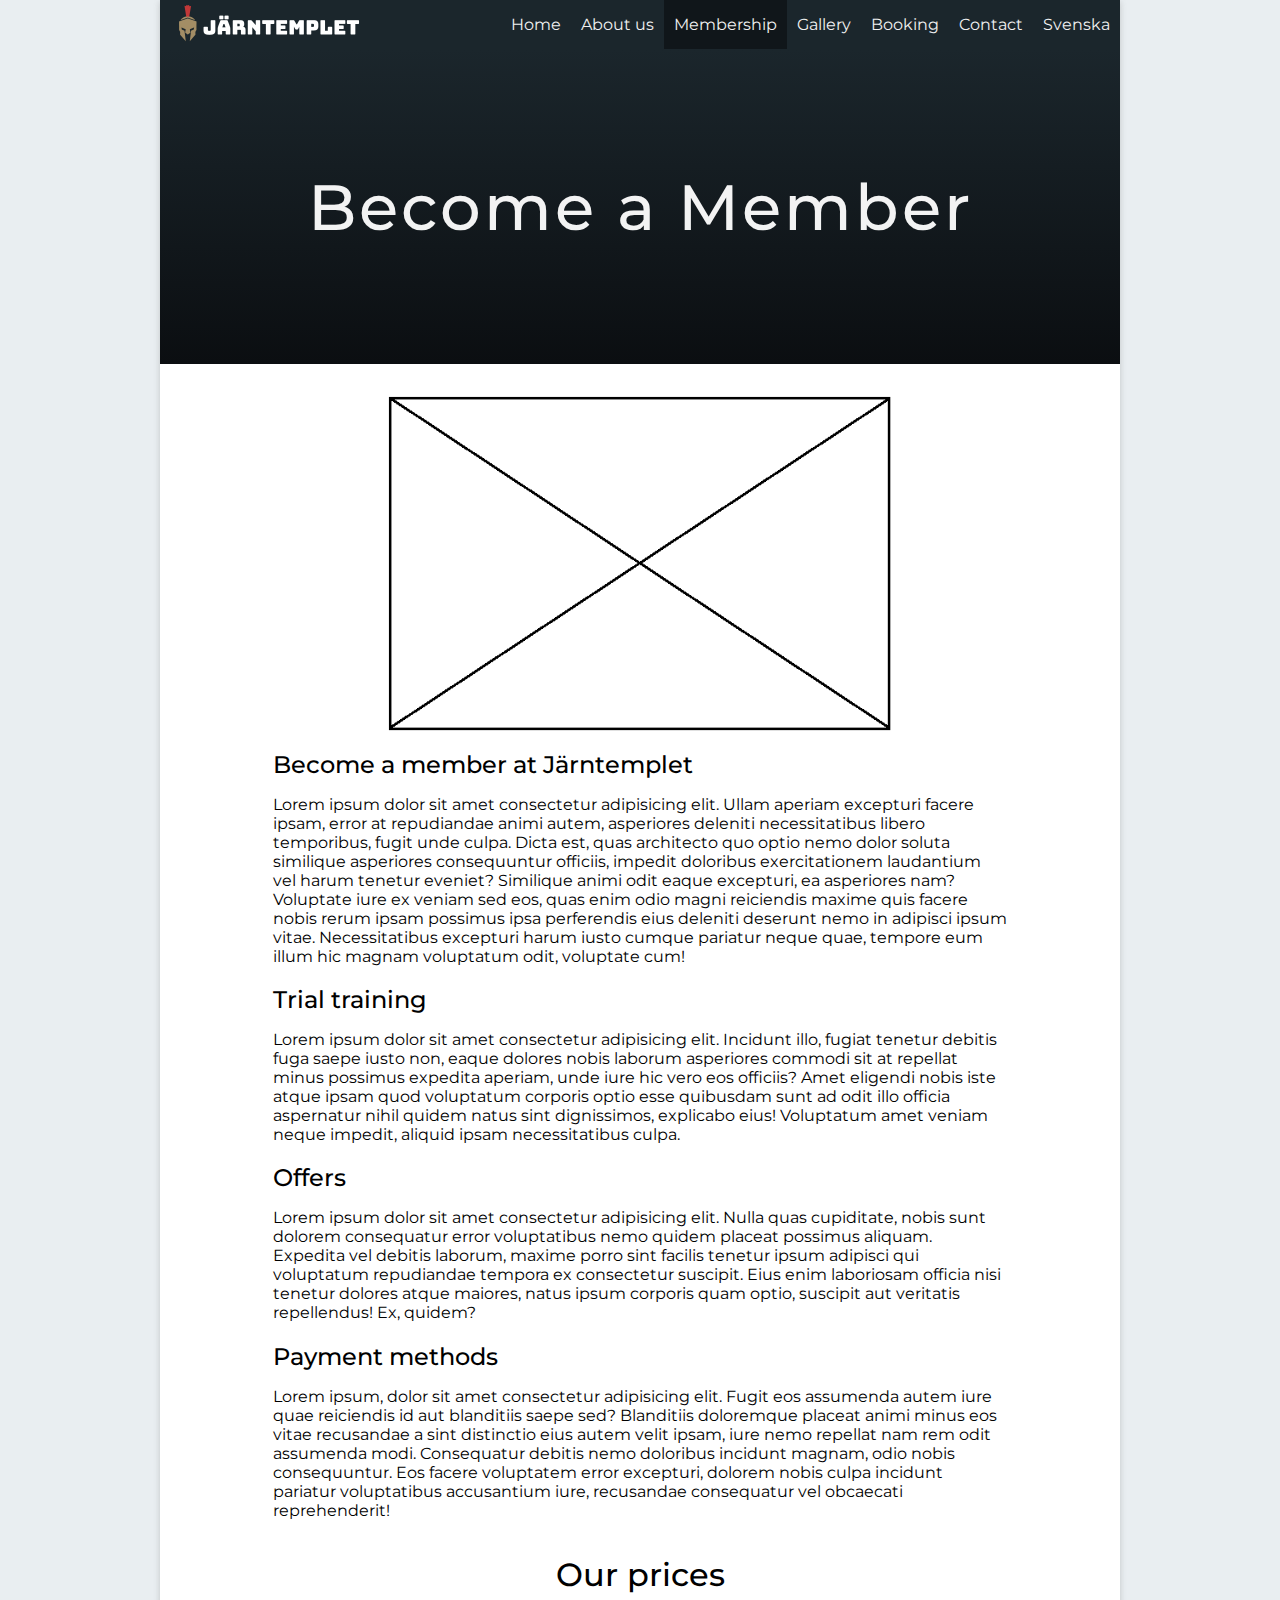
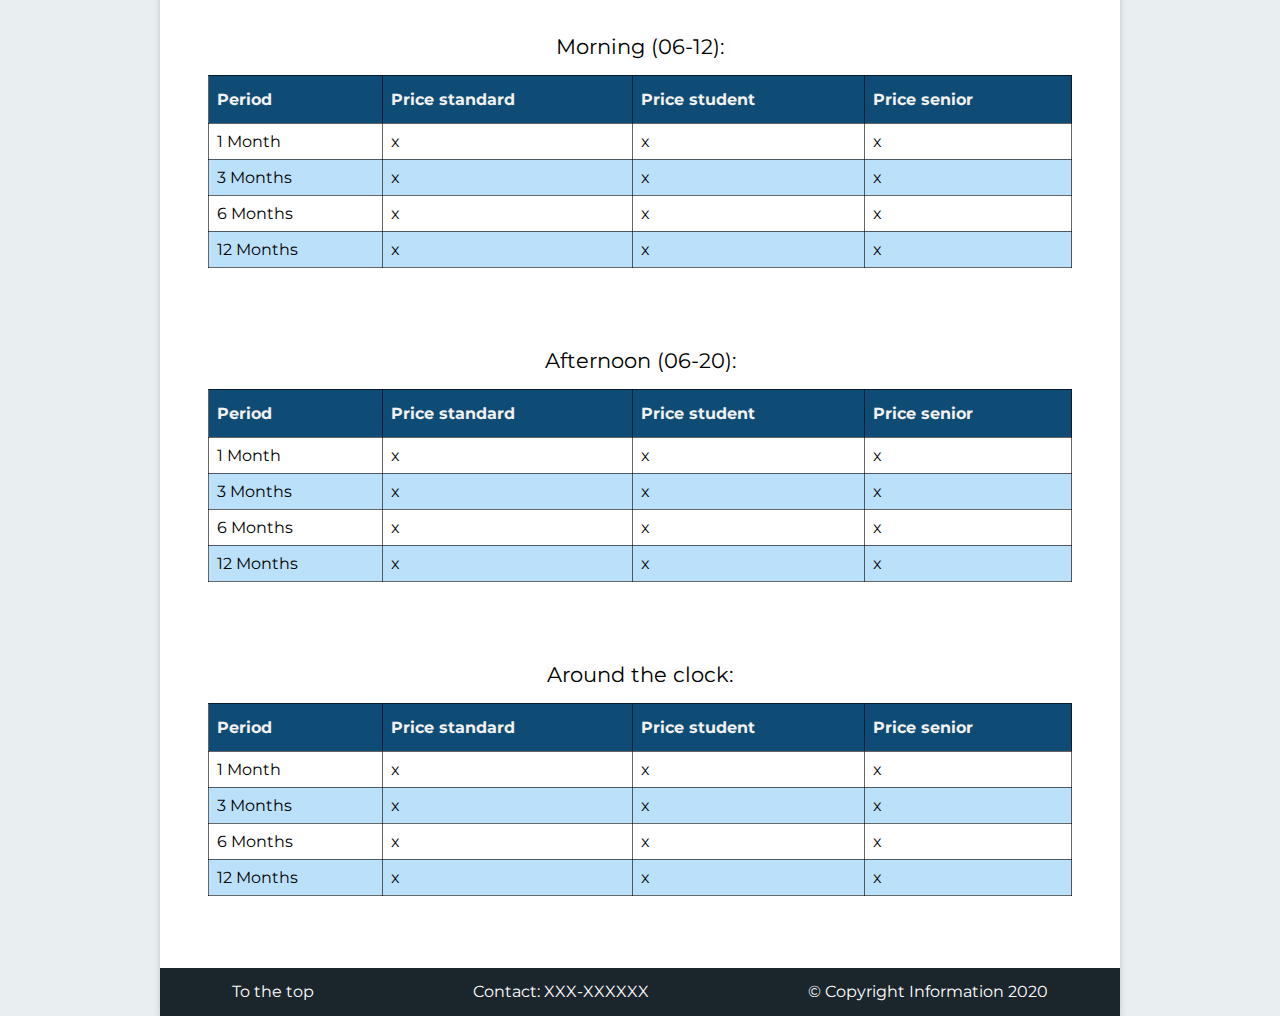
<file: en/membership.html>
<!DOCTYPE html>
<html lang="en">
  <head>
    <meta charset="UTF-8" />
    <meta name="viewport" content="width=device-width, initial-scale=1.0" />
    <link rel="stylesheet" href="../css/style.css" />
    <title>Järntemplet | Become a member</title>
  </head>
  <body>
    <!-- Page wrapper -->
    <div class="wrapper">
      <header>
        <!-- Brand Logo -->
        <div class="brand-logo">
          <a href="index.html"
            ><img
              src="../images/logo-final.png"
              alt="Järntemplet Homepage"
              class="logo"
          /></a>
        </div>

        <!-- List with Website Navigation Links -->
        <nav>
          <ul class="nav-links">
            <li>
              <a href="index.html">Home</a>
            </li>
            <li><a href="aboutus.html">About us</a></li>
            <li><a href="membership.html" id="active">Membership</a></li>
            <li><a href="gallery.html">Gallery</a></li>
            <li><a href="booking.html">Booking</a></li>
            <li><a href="contact.html">Contact</a></li>
            <li><a href="../sv/index.html">Svenska</a></li>
          </ul>
        </nav>
      </header>
      <!-- Main content -->
      <main>
        <div id="page-title">
          <h1>Become a Member</h1>
        </div>
        <!-- Flex Column Container -->
        <div class="flex-container">
          <figure>
            <img src="../images/placeholder.png" alt="" id="membership-image" />
          </figure>
          <div class="stycke">
            <h2>Become a member at Järntemplet</h2>
            <p>
              Lorem ipsum dolor sit amet consectetur adipisicing elit. Ullam
              aperiam excepturi facere ipsam, error at repudiandae animi autem,
              asperiores deleniti necessitatibus libero temporibus, fugit unde
              culpa. Dicta est, quas architecto quo optio nemo dolor soluta
              similique asperiores consequuntur officiis, impedit doloribus
              exercitationem laudantium vel harum tenetur eveniet? Similique
              animi odit eaque excepturi, ea asperiores nam? Voluptate iure ex
              veniam sed eos, quas enim odio magni reiciendis maxime quis facere
              nobis rerum ipsam possimus ipsa perferendis eius deleniti deserunt
              nemo in adipisci ipsum vitae. Necessitatibus excepturi harum iusto
              cumque pariatur neque quae, tempore eum illum hic magnam
              voluptatum odit, voluptate cum!
            </p>
          </div>
          <div class="stycke">
            <h2>Trial training</h2>
            <p>
              Lorem ipsum dolor sit amet consectetur adipisicing elit. Incidunt
              illo, fugiat tenetur debitis fuga saepe iusto non, eaque dolores
              nobis laborum asperiores commodi sit at repellat minus possimus
              expedita aperiam, unde iure hic vero eos officiis? Amet eligendi
              nobis iste atque ipsam quod voluptatum corporis optio esse
              quibusdam sunt ad odit illo officia aspernatur nihil quidem natus
              sint dignissimos, explicabo eius! Voluptatum amet veniam neque
              impedit, aliquid ipsam necessitatibus culpa.
            </p>
          </div>
          <div class="stycke">
            <h2>Offers</h2>
            <p>
              Lorem ipsum dolor sit amet consectetur adipisicing elit. Nulla
              quas cupiditate, nobis sunt dolorem consequatur error voluptatibus
              nemo quidem placeat possimus aliquam. Expedita vel debitis
              laborum, maxime porro sint facilis tenetur ipsum adipisci qui
              voluptatum repudiandae tempora ex consectetur suscipit. Eius enim
              laboriosam officia nisi tenetur dolores atque maiores, natus ipsum
              corporis quam optio, suscipit aut veritatis repellendus! Ex,
              quidem?
            </p>
          </div>
          <div class="stycke">
            <h2>Payment methods</h2>
            <p>
              Lorem ipsum, dolor sit amet consectetur adipisicing elit. Fugit
              eos assumenda autem iure quae reiciendis id aut blanditiis saepe
              sed? Blanditiis doloremque placeat animi minus eos vitae
              recusandae a sint distinctio eius autem velit ipsam, iure nemo
              repellat nam rem odit assumenda modi. Consequatur debitis nemo
              doloribus incidunt magnam, odio nobis consequuntur. Eos facere
              voluptatem error excepturi, dolorem nobis culpa incidunt pariatur
              voluptatibus accusantium iure, recusandae consequatur vel
              obcaecati reprehenderit!
            </p>
          </div>
          <h2 id="price-title">Our prices</h2>
          <table class="prices">
            <caption>
              Morning (06-12):
            </caption>
            <tr>
              <th>Period</th>
              <th>Price standard</th>
              <th>Price student</th>
              <th>Price senior</th>
            </tr>
            <tr>
              <td>1 Month</td>
              <td>x</td>
              <td>x</td>
              <td>x</td>
            </tr>
            <tr>
              <td>3 Months</td>
              <td>x</td>
              <td>x</td>
              <td>x</td>
            </tr>
            <tr>
              <td>6 Months</td>
              <td>x</td>
              <td>x</td>
              <td>x</td>
            </tr>
            <tr>
              <td>12 Months</td>
              <td>x</td>
              <td>x</td>
              <td>x</td>
            </tr>
          </table>
          <table class="prices">
            <caption>
              Afternoon (06-20):
            </caption>
            <tr>
              <th>Period</th>
              <th>Price standard</th>
              <th>Price student</th>
              <th>Price senior</th>
            </tr>
            <tr>
              <td>1 Month</td>
              <td>x</td>
              <td>x</td>
              <td>x</td>
            </tr>
            <tr>
              <td>3 Months</td>
              <td>x</td>
              <td>x</td>
              <td>x</td>
            </tr>
            <tr>
              <td>6 Months</td>
              <td>x</td>
              <td>x</td>
              <td>x</td>
            </tr>
            <tr>
              <td>12 Months</td>
              <td>x</td>
              <td>x</td>
              <td>x</td>
            </tr>
          </table>
          <table class="prices">
            <caption>
              Around the clock:
            </caption>
            <tr>
              <th>Period</th>
              <th>Price standard</th>
              <th>Price student</th>
              <th>Price senior</th>
            </tr>
            <tr>
              <td>1 Month</td>
              <td>x</td>
              <td>x</td>
              <td>x</td>
            </tr>
            <tr>
              <td>3 Months</td>
              <td>x</td>
              <td>x</td>
              <td>x</td>
            </tr>
            <tr>
              <td>6 Months</td>
              <td>x</td>
              <td>x</td>
              <td>x</td>
            </tr>
            <tr>
              <td>12 Months</td>
              <td>x</td>
              <td>x</td>
              <td>x</td>
            </tr>
          </table>
        </div>
      </main>
      <!-- Footer -->
      <footer>
        <a href="#" id="footer-link">To the top</a>
        <p id="footer-contact">Contact: XXX-XXXXXX</p>
        <p id="copyright">&copy; Copyright Information 2020</p>
      </footer>
    </div>
  </body>
</html>
</file>
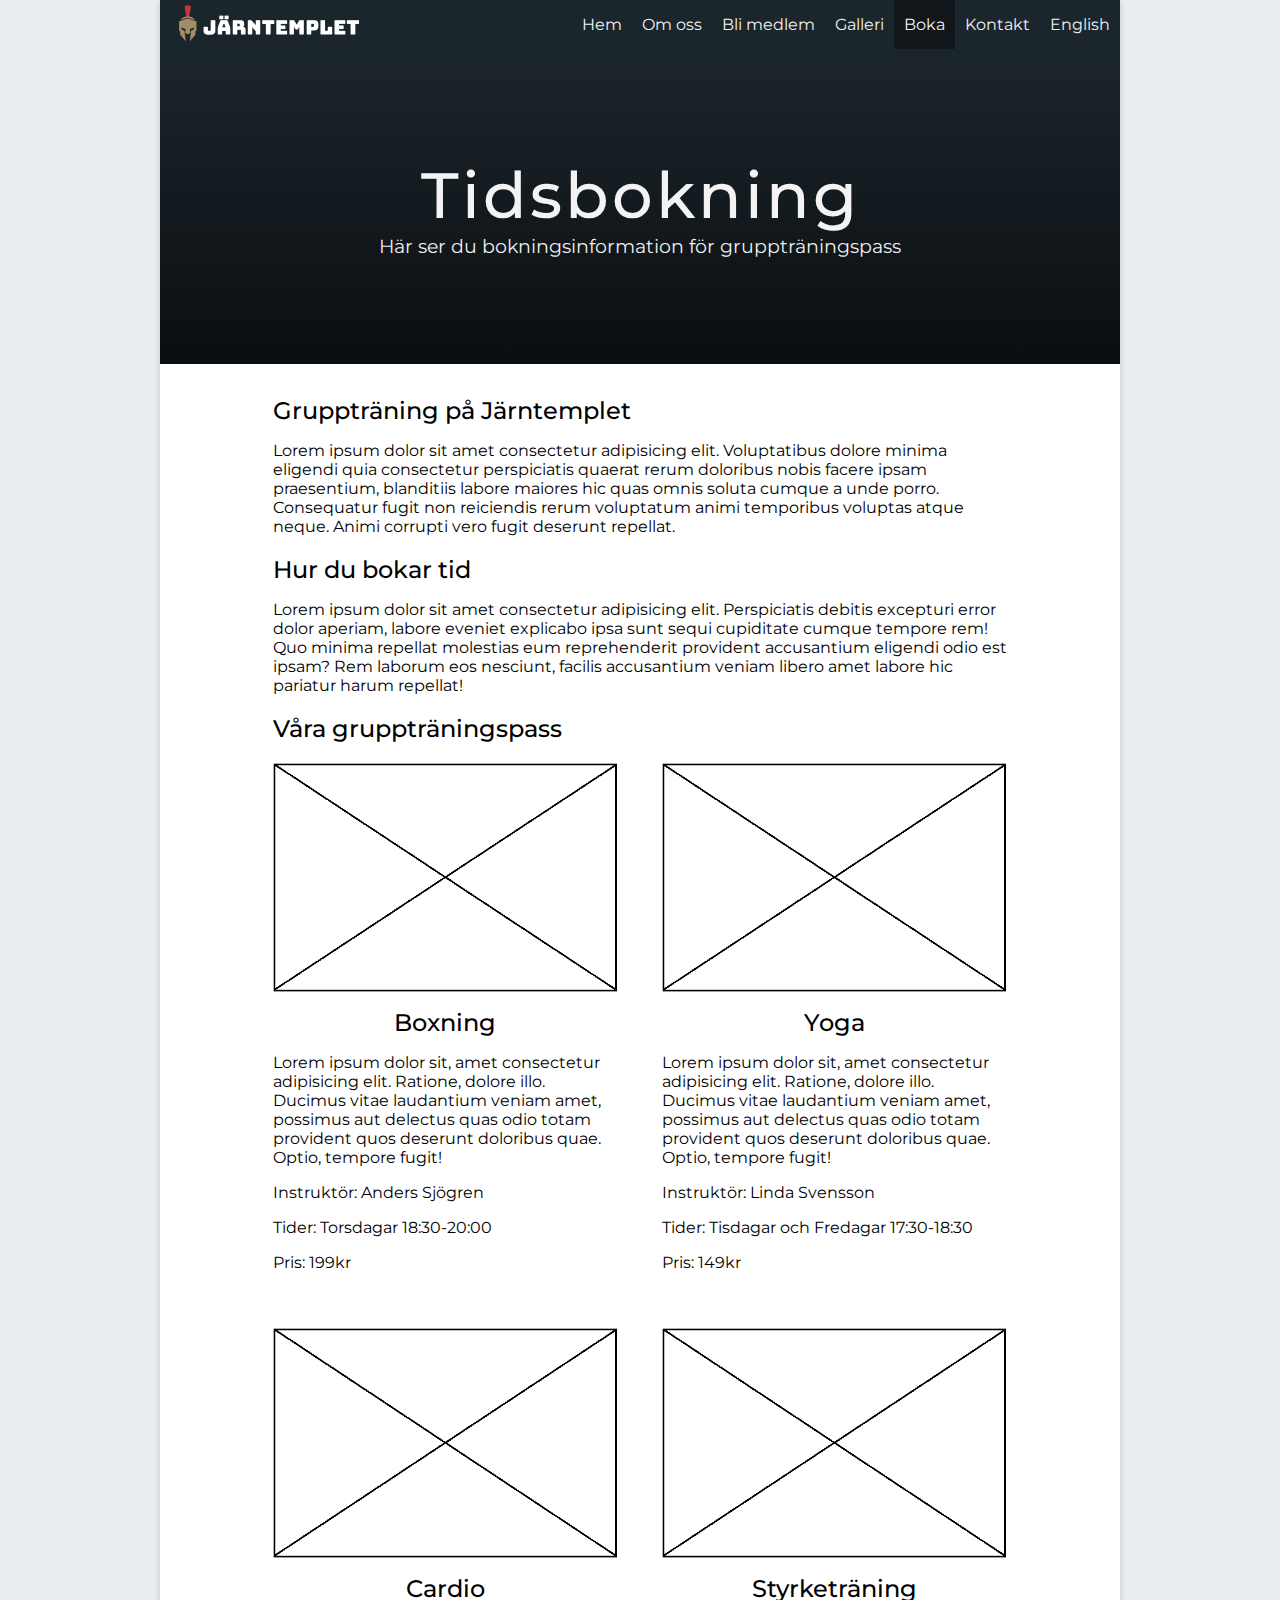
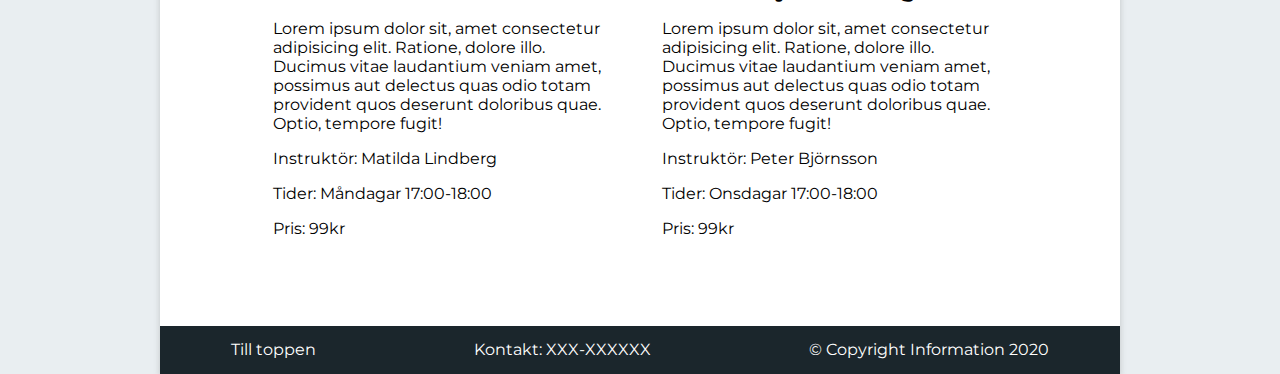
<file: sv/boka.html>
<!DOCTYPE html>
<html lang="sv">
  <head>
    <meta charset="UTF-8" />
    <meta name="viewport" content="width=device-width, initial-scale=1.0" />
    <link rel="stylesheet" href="../css/style.css" />
    <title>Järntemplet | Boka Tid</title>
  </head>
  <body>
    <!-- Page wrapper -->
    <div class="wrapper">
      <header>
        <!-- Brand Logo -->
        <div class="brand-logo">
          <a href="index.html"
            ><img
              src="../images/logo-final.png"
              alt="Järntemplets Startsida"
              class="logo"
          /></a>
        </div>

        <!-- List with Website Navigation Links -->
        <nav>
          <ul class="nav-links">
            <li><a href="index.html">Hem</a></li>
            <li><a href="omoss.html">Om oss</a></li>
            <li><a href="medlem.html">Bli medlem</a></li>
            <li><a href="galleri.html">Galleri</a></li>
            <li><a href="boka.html" id="active">Boka</a></li>
            <li><a href="kontakt.html">Kontakt</a></li>
            <li><a href="../en/index.html">English</a></li>
          </ul>
        </nav>
      </header>
      <!-- Main content -->
      <main>
        <div id="page-title">
          <h1>Tidsbokning</h1>
          <p>Här ser du bokningsinformation för gruppträningspass</p>
        </div>
        <div class="flex-container">
          <div class="stycke">
            <h2>Gruppträning på Järntemplet</h2>
            <p>
              Lorem ipsum dolor sit amet consectetur adipisicing elit.
              Voluptatibus dolore minima eligendi quia consectetur perspiciatis
              quaerat rerum doloribus nobis facere ipsam praesentium, blanditiis
              labore maiores hic quas omnis soluta cumque a unde porro.
              Consequatur fugit non reiciendis rerum voluptatum animi temporibus
              voluptas atque neque. Animi corrupti vero fugit deserunt repellat.
            </p>
          </div>
          <div class="stycke">
            <h2>Hur du bokar tid</h2>
            <p>
              Lorem ipsum dolor sit amet consectetur adipisicing elit.
              Perspiciatis debitis excepturi error dolor aperiam, labore eveniet
              explicabo ipsa sunt sequi cupiditate cumque tempore rem! Quo
              minima repellat molestias eum reprehenderit provident accusantium
              eligendi odio est ipsam? Rem laborum eos nesciunt, facilis
              accusantium veniam libero amet labore hic pariatur harum repellat!
            </p>
          </div>
          <div class="stycke">
            <h2>Våra gruppträningspass</h2>
          </div>
          <div class="booking-row">
            <div class="column">
              <figure>
                <img src="../images/placeholder.png" alt="" />
              </figure>

              <h2>Boxning</h2>
              <p>
                Lorem ipsum dolor sit, amet consectetur adipisicing elit.
                Ratione, dolore illo. Ducimus vitae laudantium veniam amet,
                possimus aut delectus quas odio totam provident quos deserunt
                doloribus quae. Optio, tempore fugit!
              </p>
              <p class="activity-info">Instruktör: Anders Sjögren</p>
              <p class="activity-info">Tider: Torsdagar 18:30-20:00</p>
              <p class="activity-info">Pris: 199kr</p>
            </div>
            <div class="column">
              <figure><img src="../images/placeholder.png" alt="" /></figure>

              <h2>Yoga</h2>
              <p>
                Lorem ipsum dolor sit, amet consectetur adipisicing elit.
                Ratione, dolore illo. Ducimus vitae laudantium veniam amet,
                possimus aut delectus quas odio totam provident quos deserunt
                doloribus quae. Optio, tempore fugit!
              </p>
              <p class="activity-info">Instruktör: Linda Svensson</p>
              <p class="activity-info">
                Tider: Tisdagar och Fredagar 17:30-18:30
              </p>
              <p class="activity-info">Pris: 149kr</p>
            </div>
          </div>
          <div class="booking-row">
            <div class="column">
              <figure>
                <img src="../images/placeholder.png" alt="" />
              </figure>

              <h2>Cardio</h2>
              <p>
                Lorem ipsum dolor sit, amet consectetur adipisicing elit.
                Ratione, dolore illo. Ducimus vitae laudantium veniam amet,
                possimus aut delectus quas odio totam provident quos deserunt
                doloribus quae. Optio, tempore fugit!
              </p>
              <p class="activity-info">Instruktör: Matilda Lindberg</p>
              <p class="activity-info">Tider: Måndagar 17:00-18:00</p>
              <p class="activity-info">Pris: 99kr</p>
            </div>
            <div class="column">
              <figure>
                <img src="../images/placeholder.png" alt="" />
              </figure>

              <h2>Styrketräning</h2>
              <p>
                Lorem ipsum dolor sit, amet consectetur adipisicing elit.
                Ratione, dolore illo. Ducimus vitae laudantium veniam amet,
                possimus aut delectus quas odio totam provident quos deserunt
                doloribus quae. Optio, tempore fugit!
              </p>
              <p class="activity-info">Instruktör: Peter Björnsson</p>
              <p class="activity-info">Tider: Onsdagar 17:00-18:00</p>
              <p class="activity-info">Pris: 99kr</p>
            </div>
          </div>
        </div>
      </main>
      <!-- Footer -->
      <footer>
        <a href="#" id="footer-link">Till toppen</a>
        <p id="footer-contact">Kontakt: XXX-XXXXXX</p>
        <p id="copyright">&copy; Copyright Information 2020</p>
      </footer>
    </div>
  </body>
</html>
</file>
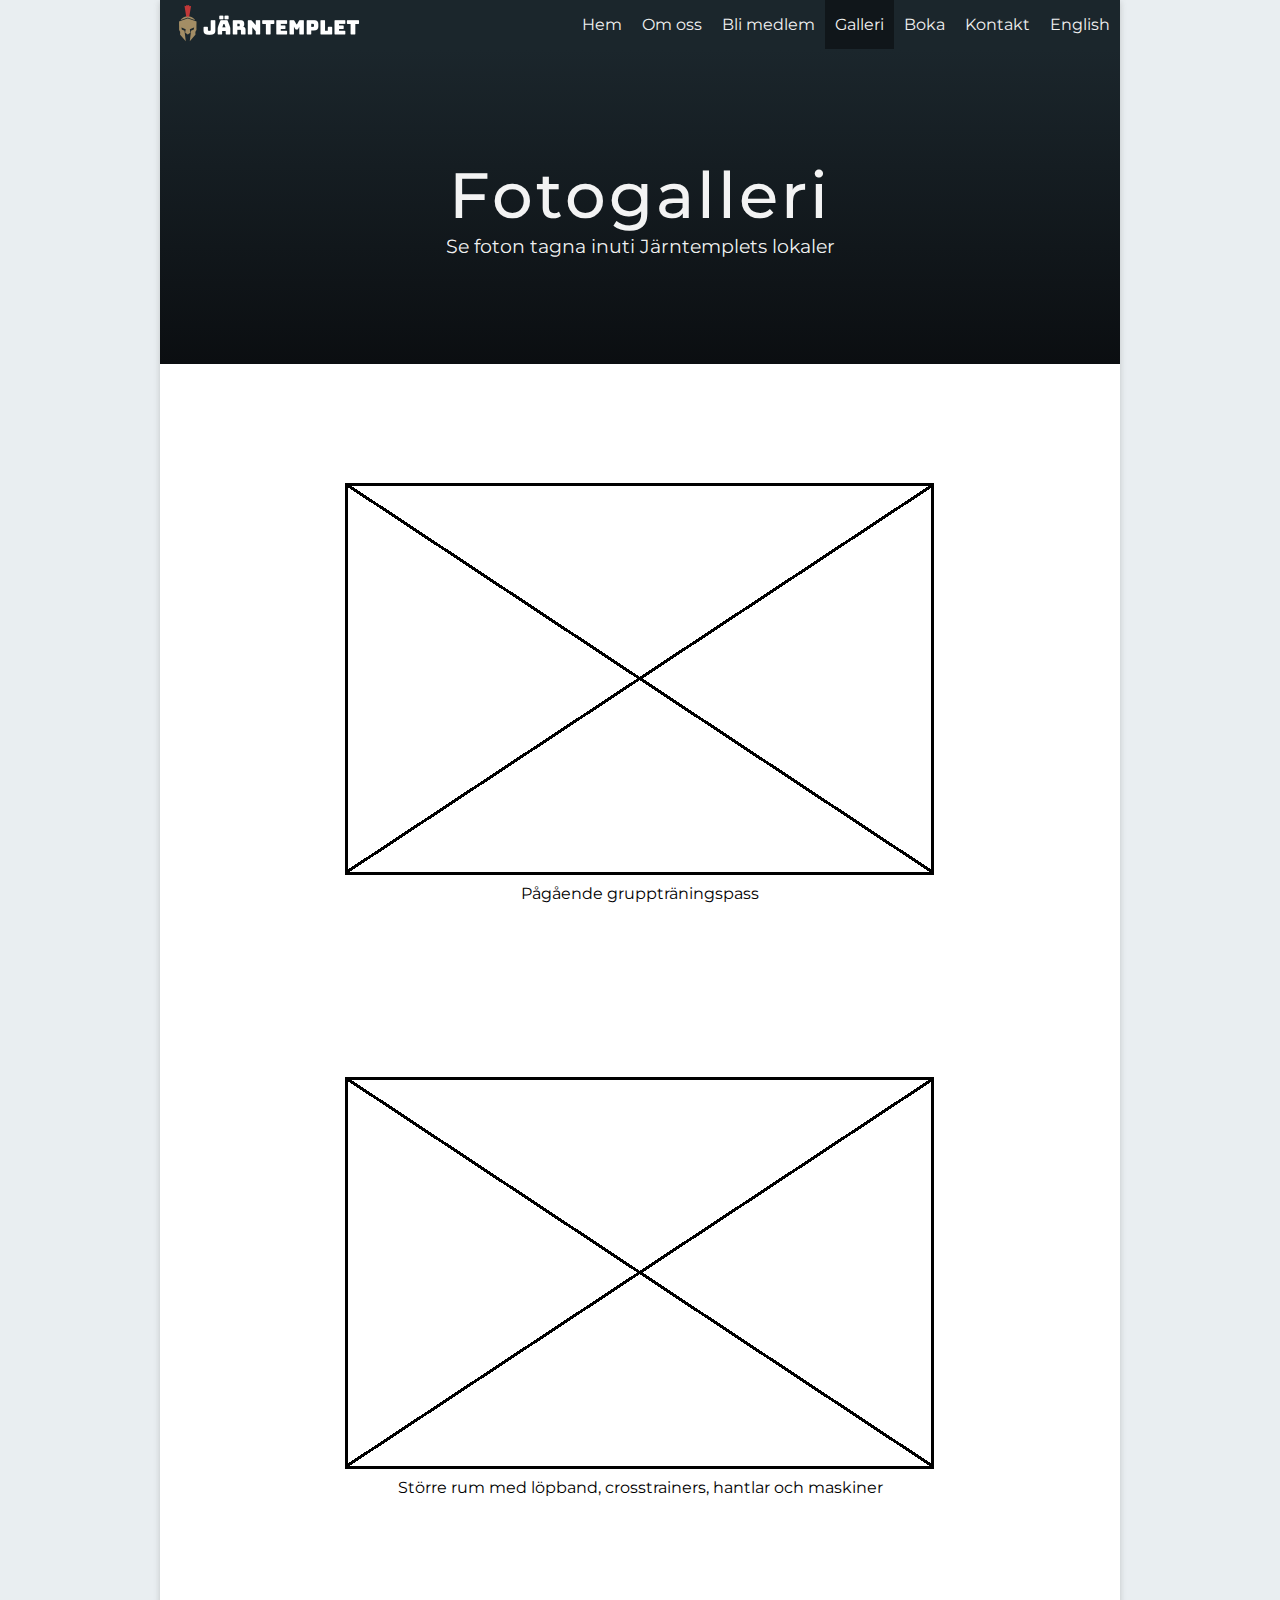
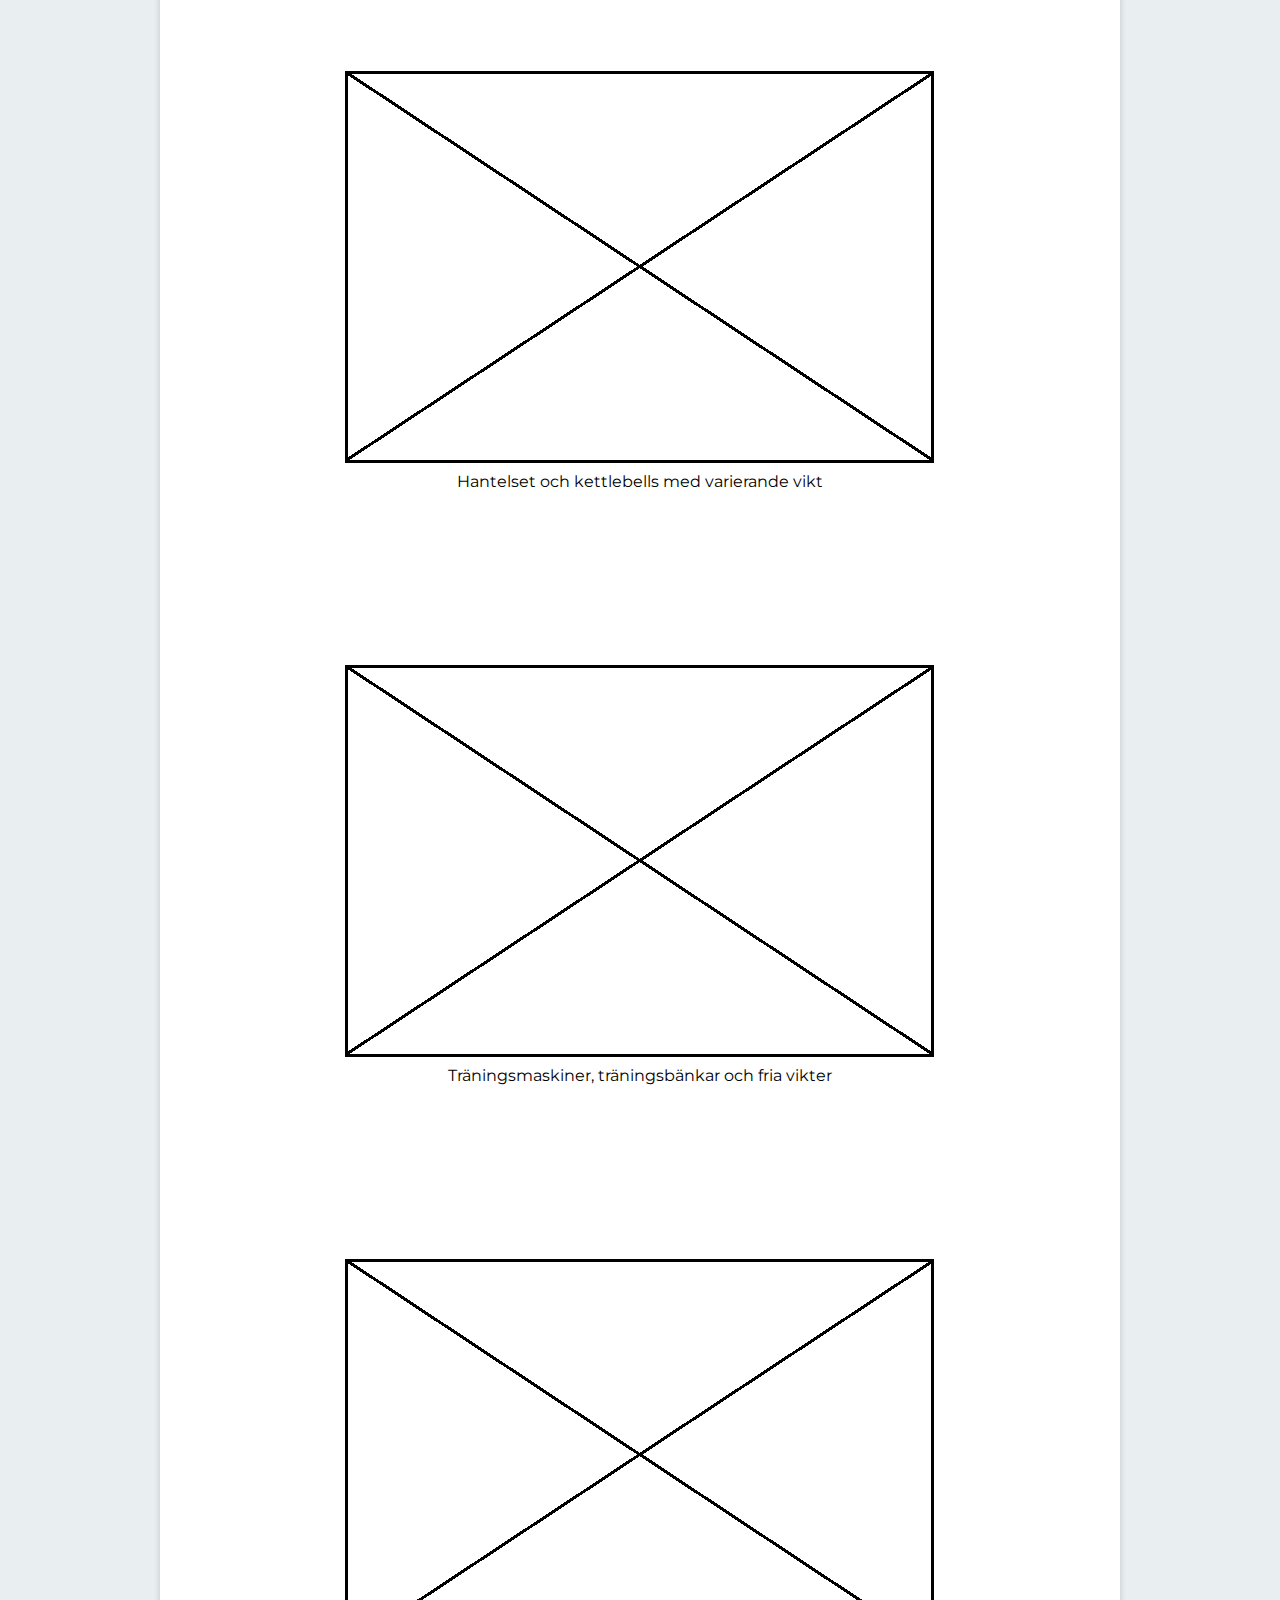
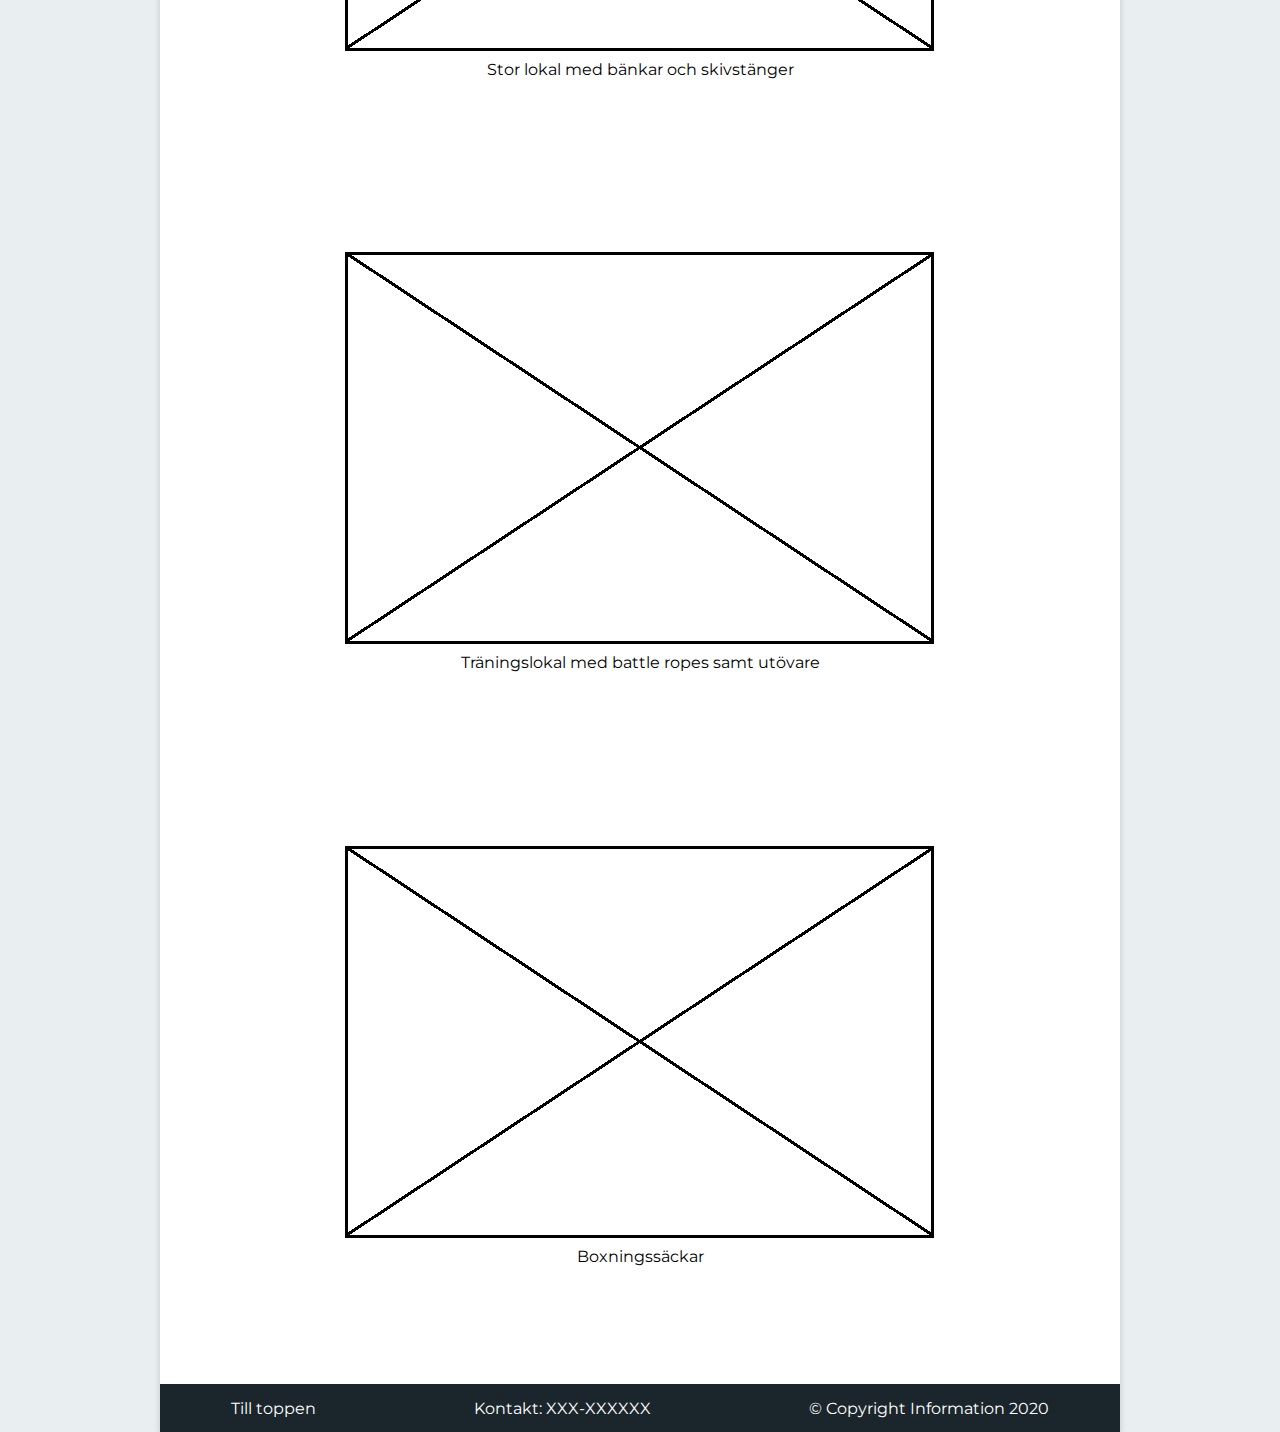
<file: sv/galleri.html>
<!DOCTYPE html>
<html lang="sv">
  <head>
    <meta charset="UTF-8" />
    <meta name="viewport" content="width=device-width, initial-scale=1.0" />
    <link rel="stylesheet" href="../css/style.css" />
    <title>Järntemplet | Fotogalleri</title>
  </head>
  <body>
    <!-- Page wrapper -->
    <div class="wrapper">
      <header>
        <!-- Brand Logo -->
        <div class="brand-logo">
          <a href="index.html"
            ><img
              src="../images/logo-final.png"
              alt="Järntemplets Startsida"
              class="logo"
          /></a>
        </div>

        <!-- List with Website Navigation Links -->
        <nav>
          <ul class="nav-links">
            <li><a href="index.html">Hem</a></li>
            <li><a href="omoss.html">Om oss</a></li>
            <li><a href="medlem.html">Bli medlem</a></li>
            <li><a href="galleri.html" id="active">Galleri</a></li>
            <li><a href="boka.html">Boka</a></li>
            <li><a href="kontakt.html">Kontakt</a></li>
            <li><a href="../en/index.html">English</a></li>
          </ul>
        </nav>
      </header>
      <!-- Main content -->
      <main>
        <div id="page-title">
          <h1>Fotogalleri</h1>
          <p>Se foton tagna inuti Järntemplets lokaler</p>
        </div>
        <div class="flex-container">
          <div class="gallery-image">
            <figure>
              <a href="../images/placeholder.png">
                <img
                  src="../images/placeholder.png"
                  alt="Bild av gruppträningspass i högre upplösning"
                />
              </a>
            </figure>

            <p>Pågående gruppträningspass</p>
          </div>
          <div class="gallery-image">
            <figure>
              <a href="../images/placeholder.png">
                <img
                  src="../images/placeholder.png"
                  alt="Bild av löpbandsrum i högre upplösning"
                />
              </a>
            </figure>

            <p>Större rum med löpband, crosstrainers, hantlar och maskiner</p>
          </div>
          <div class="gallery-image">
            <figure>
              <a href="../images/placeholder.png">
                <img
                  src="../images/placeholder.png"
                  alt="Bild av hantlar i högre upplösning"
                />
              </a>
            </figure>

            <p>Hantelset och kettlebells med varierande vikt</p>
          </div>

          <div class="gallery-image">
            <figure>
              <a href="../images/placeholder.png">
                <img
                  src="../images/placeholder.png"
                  alt="Bild av träningsutrustning i högre upplösning"
                />
              </a>
            </figure>

            <p>Träningsmaskiner, träningsbänkar och fria vikter</p>
          </div>

          <div class="gallery-image">
            <figure>
              <a href="../images/placeholder.png">
                <img
                  src="../images/placeholder.png"
                  alt="Bild av huvudlokal i högre upplösning"
                />
              </a>
            </figure>

            <p>Stor lokal med bänkar och skivstänger</p>
          </div>
          <div class="gallery-image">
            <figure>
              <a href="../images/placeholder.png">
                <img
                  src="../images/placeholder.png"
                  alt="Bild av träningsutövare i högre upplösning"
                />
              </a>
            </figure>

            <p>Träningslokal med battle ropes samt utövare</p>
          </div>
          <div class="gallery-image">
            <figure>
              <a href="../images/placeholder.png">
                <img
                  src="../images/placeholder.png"
                  alt="Bild av boxningsutrustning i högre upplösning"
                />
              </a>
            </figure>
            <p>Boxningssäckar</p>
          </div>
        </div>
      </main>
      <!-- Footer -->
      <footer>
        <a href="#" id="footer-link">Till toppen</a>
        <p id="footer-contact">Kontakt: XXX-XXXXXX</p>
        <p id="copyright">&copy; Copyright Information 2020</p>
      </footer>
    </div>
  </body>
</html>
</file>
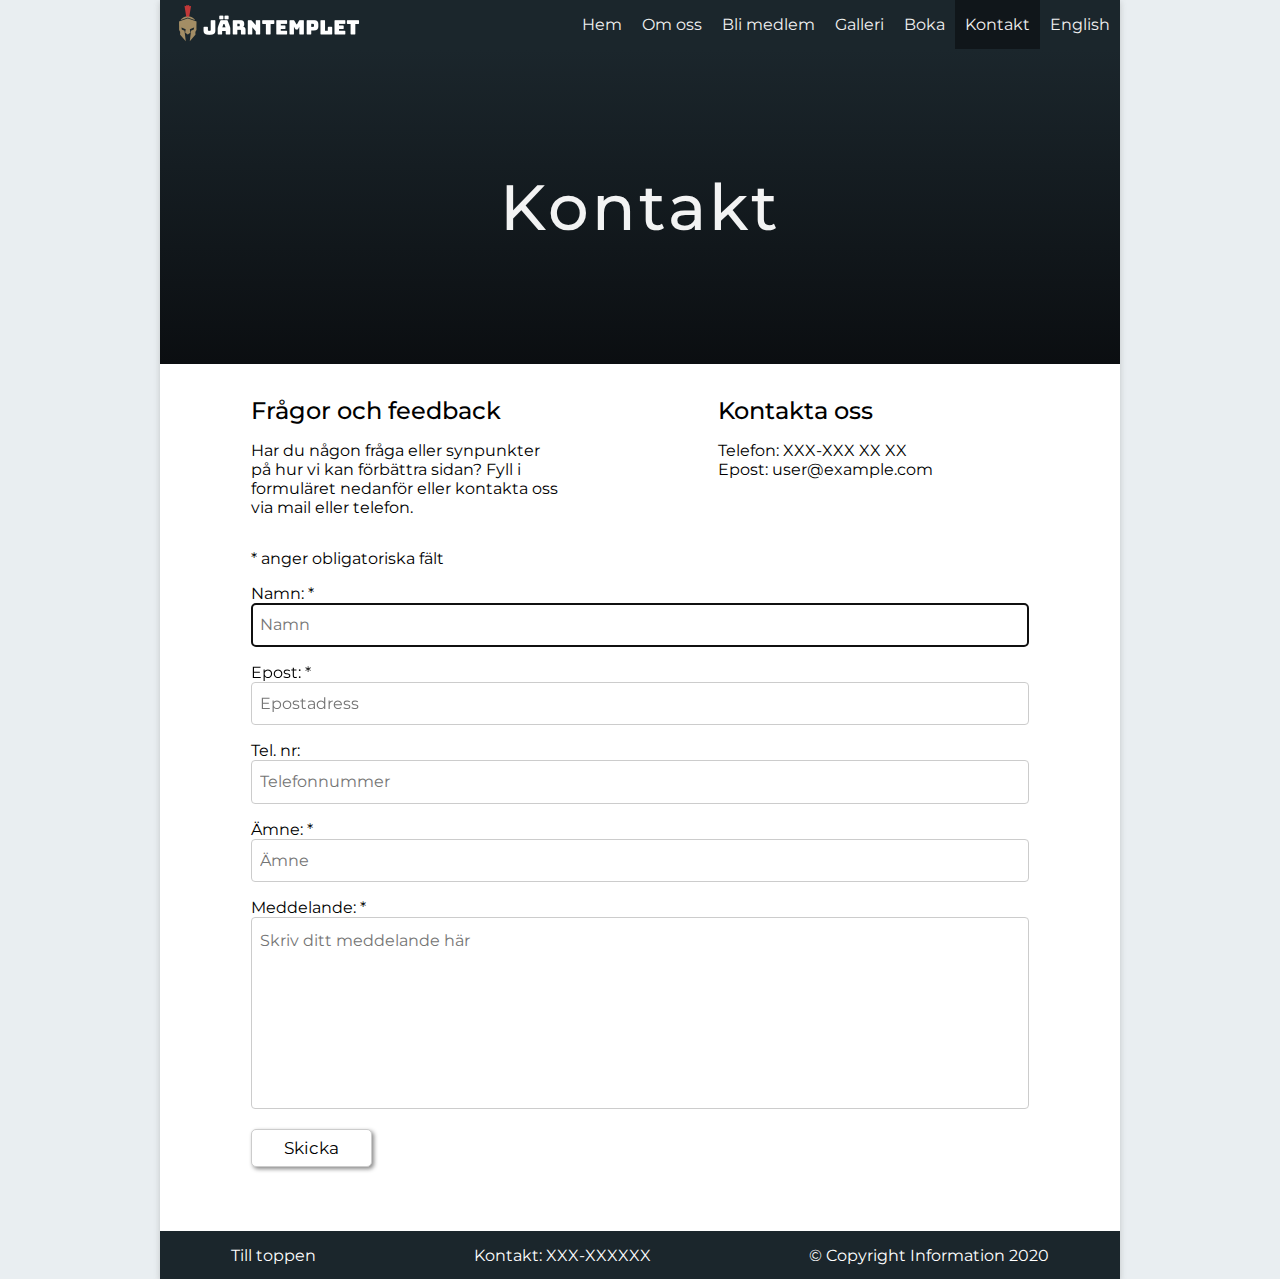
<file: sv/kontakt.html>
<!DOCTYPE html>
<html lang="sv">
  <head>
    <meta charset="UTF-8" />
    <meta name="viewport" content="width=device-width, initial-scale=1.0" />
    <link rel="stylesheet" href="../css/style.css" />
    <title>Järntemplet | Kontakt</title>
  </head>
  <body>
    <!-- Page wrapper -->
    <div class="wrapper">
      <header>
        <!-- Brand Logo -->
        <div class="brand-logo">
          <a href="index.html"
            ><img
              src="../images/logo-final.png"
              alt="Järntemplets Startsida"
              class="logo"
          /></a>
        </div>

        <!-- List with Website Navigation Links -->
        <nav>
          <ul class="nav-links">
            <li><a href="index.html">Hem</a></li>
            <li><a href="omoss.html">Om oss</a></li>
            <li>
              <a href="medlem.html">Bli medlem</a>
            </li>
            <li><a href="galleri.html">Galleri</a></li>
            <li><a href="boka.html">Boka</a></li>
            <li><a href="kontakt.html" id="active">Kontakt</a></li>
            <li><a href="../en/index.html">English</a></li>
          </ul>
        </nav>
      </header>
      <!-- Main content -->
      <main>
        <div id="page-title">
          <h1>Kontakt</h1>
        </div>
        <div class="flex-container">
          <!-- Contact Information -->
          <div class="contactinfo">
            <div>
              <h2>Frågor och feedback</h2>
              <p>
                Har du någon fråga eller synpunkter på hur vi kan förbättra
                sidan? Fyll i formuläret nedanför eller kontakta oss via mail
                eller telefon.
              </p>
            </div>
            <div>
              <h2>Kontakta oss</h2>
              <p>Telefon: XXX-XXX XX XX</p>
              <p>Epost: user@example.com</p>
            </div>
          </div>
          <!-- Web Form -->
          <form
            action="#"
            id="contactform"
            onSubmit="alert('Formulär inskickat. Tack för din feedback!\n\nVid frågor återkommer vi så snart som möjligt.');"
          >
            <p>* anger obligatoriska fält</p>
            <div>
              <label for="name">Namn: *</label>
              <input
                type="text"
                name="name"
                id="name"
                placeholder="Namn"
                autofocus
                required
              />
            </div>
            <div>
              <label for="email">Epost: *</label>
              <input
                type="email"
                name="email"
                id="email"
                placeholder="Epostadress"
                required
              />
            </div>
            <div>
              <label for="tel">Tel. nr:</label>
              <!-- Phone regex for mobile numbers -->
              <input
                type="tel"
                name="tel"
                id="tel"
                pattern="((\+46)[0-9]{9}||07[0-9]{8})"
                placeholder="Telefonnummer"
              />
            </div>
            <div>
              <label for="subject">Ämne: *</label>
              <input
                type="text"
                name="subject"
                id="subject"
                placeholder="Ämne"
                required
              />
            </div>
            <div>
              <label for="message">Meddelande: *</label>
              <textarea
                name="message"
                id="message"
                placeholder="Skriv ditt meddelande här"
                required
              ></textarea>
            </div>
            <input type="submit" value="Skicka" id="submitbutton" />
          </form>
        </div>
      </main>
      <!-- Footer -->
      <footer>
        <a href="#" id="footer-link">Till toppen</a>
        <p id="footer-contact">Kontakt: XXX-XXXXXX</p>
        <p id="copyright">&copy; Copyright Information 2020</p>
      </footer>
    </div>
  </body>
</html>
</file>
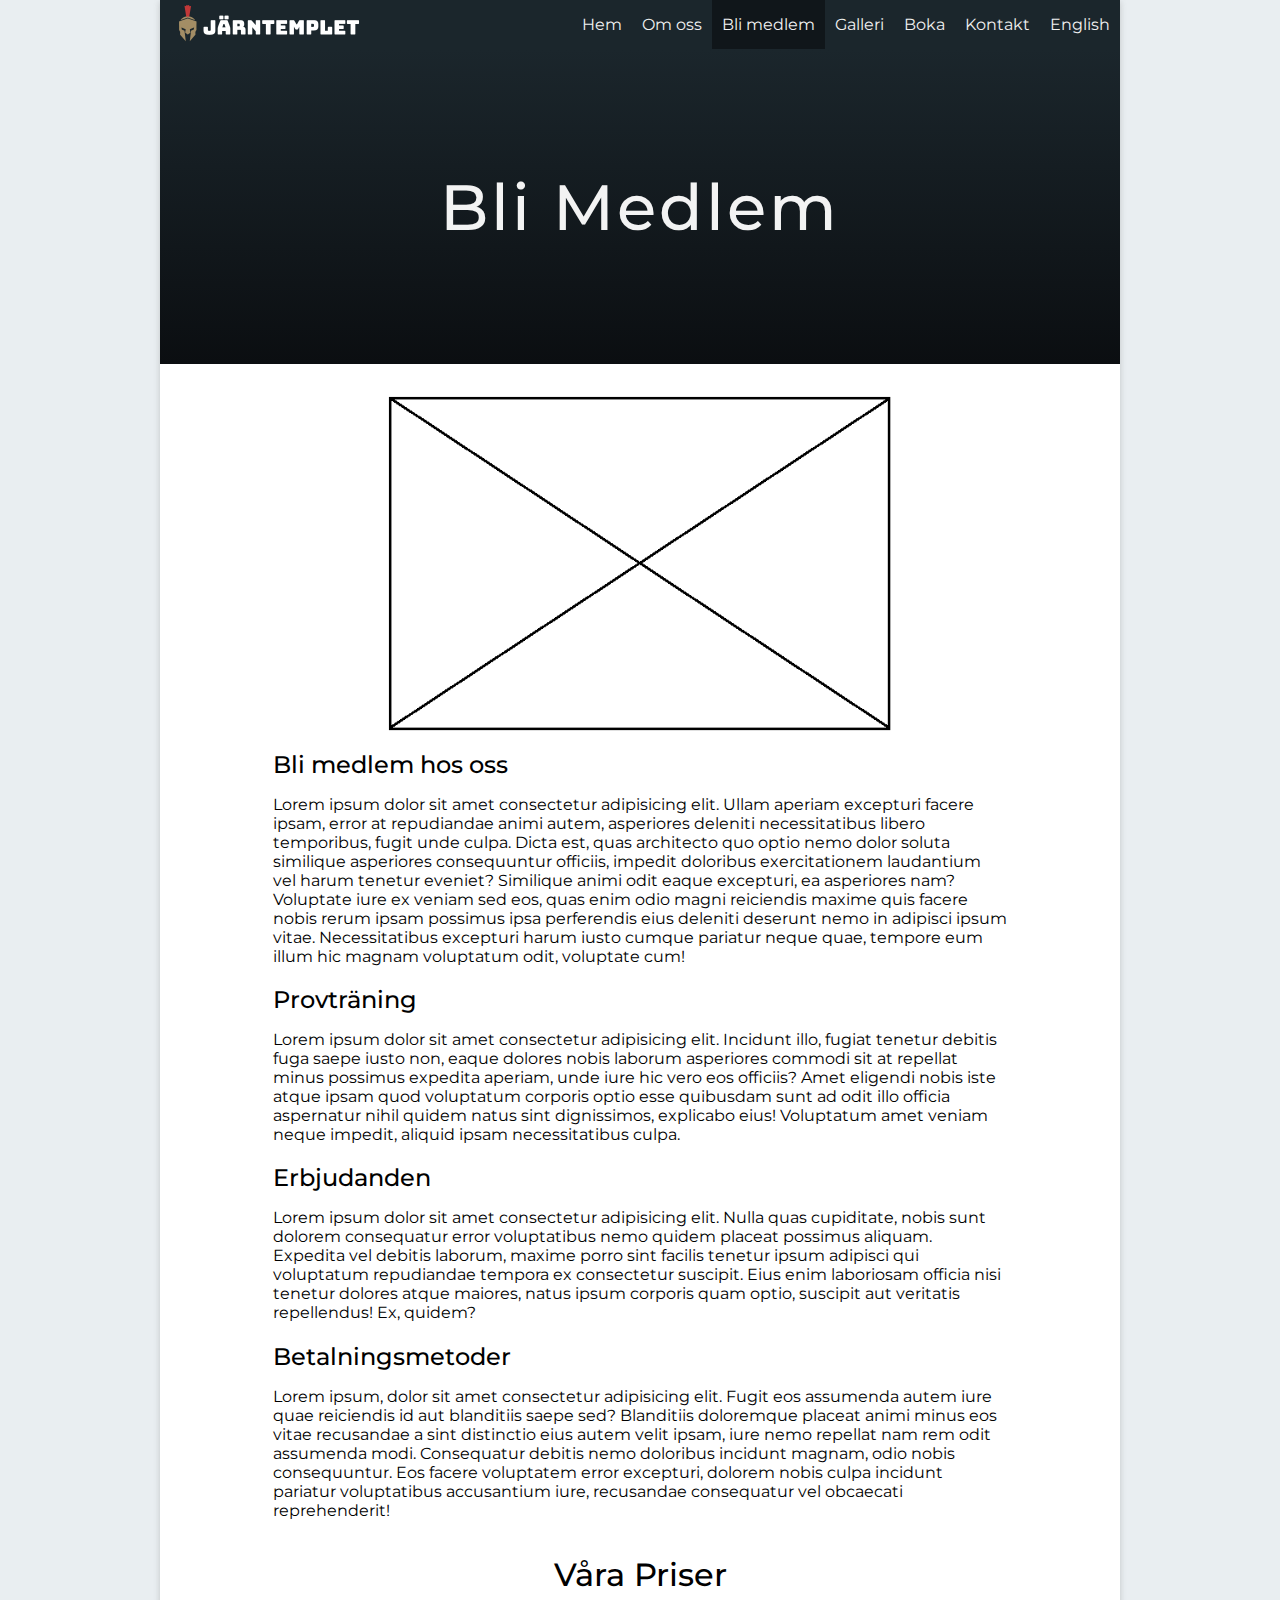
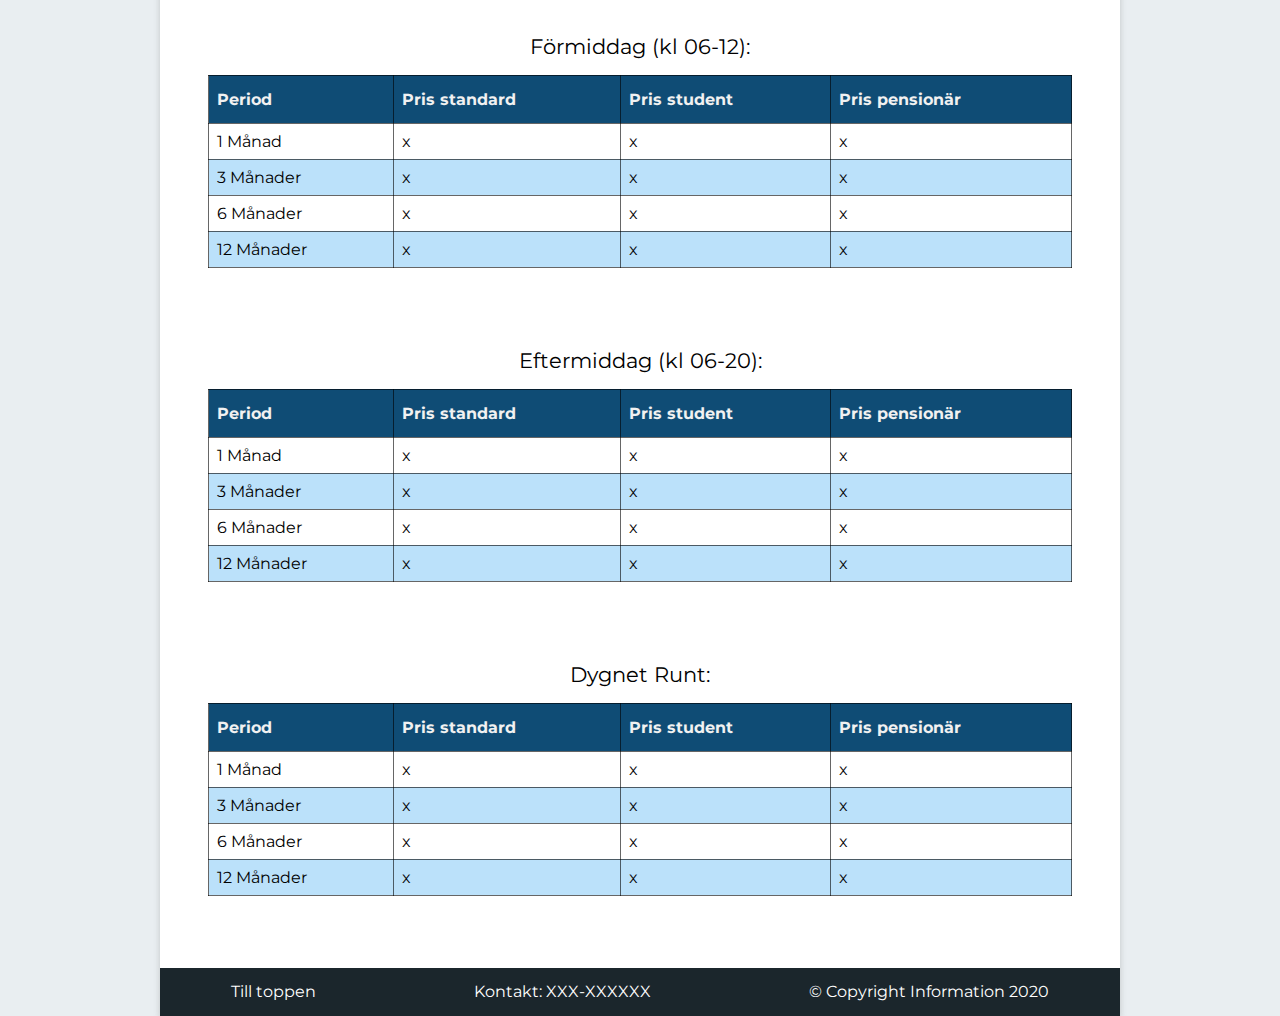
<file: sv/medlem.html>
<!DOCTYPE html>
<html lang="sv">
  <head>
    <meta charset="UTF-8" />
    <meta name="viewport" content="width=device-width, initial-scale=1.0" />
    <link rel="stylesheet" href="../css/style.css" />
    <title>Järntemplet | Bli Medlem</title>
  </head>
  <body>
    <!-- Page wrapper -->
    <div class="wrapper">
      <header>
        <!-- Brand Logo -->
        <div class="brand-logo">
          <a href="index.html"
            ><img
              src="../images/logo-final.png"
              alt="Järntemplets Startsida"
              class="logo"
          /></a>
        </div>

        <!-- List with Website Navigation Links -->
        <nav>
          <ul class="nav-links">
            <li><a href="index.html">Hem</a></li>
            <li><a href="omoss.html">Om oss</a></li>
            <li>
              <a href="medlem.html" id="active">Bli medlem</a>
            </li>
            <li><a href="galleri.html">Galleri</a></li>
            <li><a href="boka.html">Boka</a></li>
            <li><a href="kontakt.html">Kontakt</a></li>
            <li><a href="../en/index.html">English</a></li>
          </ul>
        </nav>
      </header>
      <!-- Main content -->
      <main>
        <div id="page-title">
          <h1>Bli Medlem</h1>
        </div>
        <!-- Flex Column Container -->
        <div class="flex-container">
          <figure>
            <img src="../images/placeholder.png" alt="" id="membership-image" />
          </figure>
          <div class="stycke">
            <h2>Bli medlem hos oss</h2>
            <p>
              Lorem ipsum dolor sit amet consectetur adipisicing elit. Ullam
              aperiam excepturi facere ipsam, error at repudiandae animi autem,
              asperiores deleniti necessitatibus libero temporibus, fugit unde
              culpa. Dicta est, quas architecto quo optio nemo dolor soluta
              similique asperiores consequuntur officiis, impedit doloribus
              exercitationem laudantium vel harum tenetur eveniet? Similique
              animi odit eaque excepturi, ea asperiores nam? Voluptate iure ex
              veniam sed eos, quas enim odio magni reiciendis maxime quis facere
              nobis rerum ipsam possimus ipsa perferendis eius deleniti deserunt
              nemo in adipisci ipsum vitae. Necessitatibus excepturi harum iusto
              cumque pariatur neque quae, tempore eum illum hic magnam
              voluptatum odit, voluptate cum!
            </p>
          </div>
          <div class="stycke">
            <h2>Provträning</h2>
            <p>
              Lorem ipsum dolor sit amet consectetur adipisicing elit. Incidunt
              illo, fugiat tenetur debitis fuga saepe iusto non, eaque dolores
              nobis laborum asperiores commodi sit at repellat minus possimus
              expedita aperiam, unde iure hic vero eos officiis? Amet eligendi
              nobis iste atque ipsam quod voluptatum corporis optio esse
              quibusdam sunt ad odit illo officia aspernatur nihil quidem natus
              sint dignissimos, explicabo eius! Voluptatum amet veniam neque
              impedit, aliquid ipsam necessitatibus culpa.
            </p>
          </div>
          <div class="stycke">
            <h2>Erbjudanden</h2>
            <p>
              Lorem ipsum dolor sit amet consectetur adipisicing elit. Nulla
              quas cupiditate, nobis sunt dolorem consequatur error voluptatibus
              nemo quidem placeat possimus aliquam. Expedita vel debitis
              laborum, maxime porro sint facilis tenetur ipsum adipisci qui
              voluptatum repudiandae tempora ex consectetur suscipit. Eius enim
              laboriosam officia nisi tenetur dolores atque maiores, natus ipsum
              corporis quam optio, suscipit aut veritatis repellendus! Ex,
              quidem?
            </p>
          </div>
          <div class="stycke">
            <h2>Betalningsmetoder</h2>
            <p>
              Lorem ipsum, dolor sit amet consectetur adipisicing elit. Fugit
              eos assumenda autem iure quae reiciendis id aut blanditiis saepe
              sed? Blanditiis doloremque placeat animi minus eos vitae
              recusandae a sint distinctio eius autem velit ipsam, iure nemo
              repellat nam rem odit assumenda modi. Consequatur debitis nemo
              doloribus incidunt magnam, odio nobis consequuntur. Eos facere
              voluptatem error excepturi, dolorem nobis culpa incidunt pariatur
              voluptatibus accusantium iure, recusandae consequatur vel
              obcaecati reprehenderit!
            </p>
          </div>
          <h2 id="price-title">Våra Priser</h2>
          <table class="prices">
            <caption>
              Förmiddag (kl 06-12):
            </caption>
            <tr>
              <th>Period</th>
              <th>Pris standard</th>
              <th>Pris student</th>
              <th>Pris pensionär</th>
            </tr>
            <tr>
              <td>1 Månad</td>
              <td>x</td>
              <td>x</td>
              <td>x</td>
            </tr>
            <tr>
              <td>3 Månader</td>
              <td>x</td>
              <td>x</td>
              <td>x</td>
            </tr>
            <tr>
              <td>6 Månader</td>
              <td>x</td>
              <td>x</td>
              <td>x</td>
            </tr>
            <tr>
              <td>12 Månader</td>
              <td>x</td>
              <td>x</td>
              <td>x</td>
            </tr>
          </table>
          <table class="prices">
            <caption>
              Eftermiddag (kl 06-20):
            </caption>
            <tr>
              <th>Period</th>
              <th>Pris standard</th>
              <th>Pris student</th>
              <th>Pris pensionär</th>
            </tr>
            <tr>
              <td>1 Månad</td>
              <td>x</td>
              <td>x</td>
              <td>x</td>
            </tr>
            <tr>
              <td>3 Månader</td>
              <td>x</td>
              <td>x</td>
              <td>x</td>
            </tr>
            <tr>
              <td>6 Månader</td>
              <td>x</td>
              <td>x</td>
              <td>x</td>
            </tr>
            <tr>
              <td>12 Månader</td>
              <td>x</td>
              <td>x</td>
              <td>x</td>
            </tr>
          </table>
          <table class="prices">
            <caption>
              Dygnet Runt:
            </caption>
            <tr>
              <th>Period</th>
              <th>Pris standard</th>
              <th>Pris student</th>
              <th>Pris pensionär</th>
            </tr>
            <tr>
              <td>1 Månad</td>
              <td>x</td>
              <td>x</td>
              <td>x</td>
            </tr>
            <tr>
              <td>3 Månader</td>
              <td>x</td>
              <td>x</td>
              <td>x</td>
            </tr>
            <tr>
              <td>6 Månader</td>
              <td>x</td>
              <td>x</td>
              <td>x</td>
            </tr>
            <tr>
              <td>12 Månader</td>
              <td>x</td>
              <td>x</td>
              <td>x</td>
            </tr>
          </table>
        </div>
      </main>
      <!-- Footer -->
      <footer>
        <a href="#" id="footer-link">Till toppen</a>
        <p id="footer-contact">Kontakt: XXX-XXXXXX</p>
        <p id="copyright">&copy; Copyright Information 2020</p>
      </footer>
    </div>
  </body>
</html>
</file>
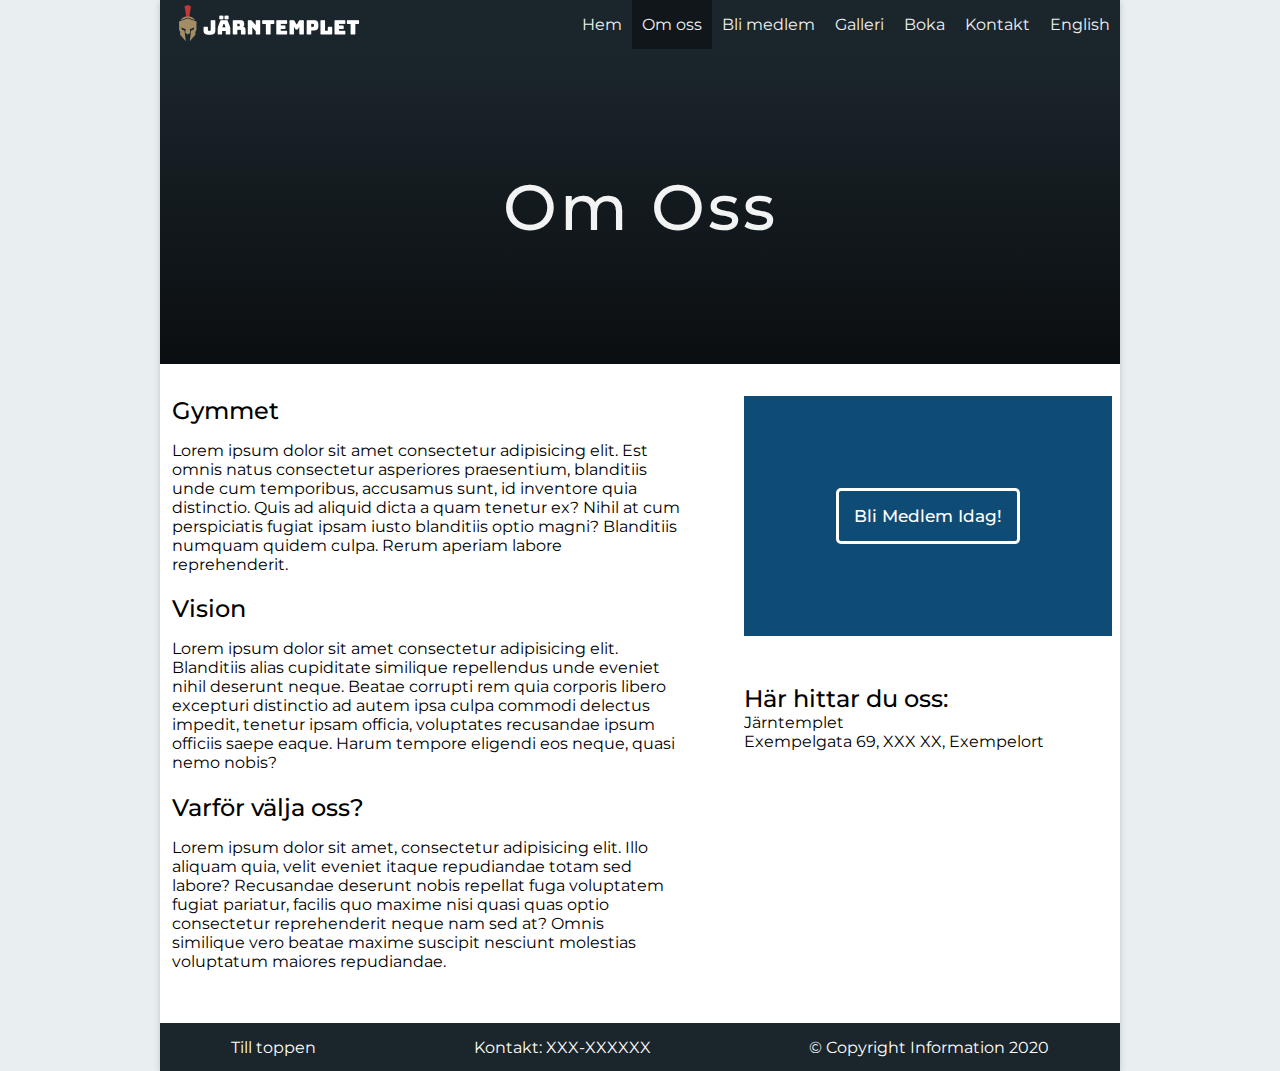
<file: sv/omoss.html>
<!DOCTYPE html>
<html lang="sv">
  <head>
    <meta charset="UTF-8" />
    <meta name="viewport" content="width=device-width, initial-scale=1.0" />
    <link rel="stylesheet" href="../css/style.css" />
    <title>Järntemplet | Om Oss</title>
  </head>
  <body>
    <!-- Page wrapper -->
    <div class="wrapper">
      <header>
        <!-- Brand Logo -->
        <div class="brand-logo">
          <a href="index.html"
            ><img
              src="../images/logo-final.png"
              alt="Järntemplets Startsida"
              class="logo"
          /></a>
        </div>

        <!-- List with Website Navigation Links -->
        <nav>
          <ul class="nav-links">
            <li><a href="index.html">Hem</a></li>
            <li><a href="omoss.html" id="active">Om oss</a></li>
            <li><a href="medlem.html">Bli medlem</a></li>
            <li><a href="galleri.html">Galleri</a></li>
            <li><a href="boka.html">Boka</a></li>
            <li><a href="kontakt.html">Kontakt</a></li>
            <li><a href="../en/index.html">English</a></li>
          </ul>
        </nav>
      </header>
      <!-- Main content -->
      <main>
        <div id="page-title">
          <h1>Om Oss</h1>
        </div>
        <!-- 2 Column Layout -->
        <div class="row">
          <!-- Column 1 -->
          <div class="col-1">
            <div>
              <h2>Gymmet</h2>
              <p>
                Lorem ipsum dolor sit amet consectetur adipisicing elit. Est
                omnis natus consectetur asperiores praesentium, blanditiis unde
                cum temporibus, accusamus sunt, id inventore quia distinctio.
                Quis ad aliquid dicta a quam tenetur ex? Nihil at cum
                perspiciatis fugiat ipsam iusto blanditiis optio magni?
                Blanditiis numquam quidem culpa. Rerum aperiam labore
                reprehenderit.
              </p>
            </div>
            <div>
              <h2>Vision</h2>
              <p>
                Lorem ipsum dolor sit amet consectetur adipisicing elit.
                Blanditiis alias cupiditate similique repellendus unde eveniet
                nihil deserunt neque. Beatae corrupti rem quia corporis libero
                excepturi distinctio ad autem ipsa culpa commodi delectus
                impedit, tenetur ipsam officia, voluptates recusandae ipsum
                officiis saepe eaque. Harum tempore eligendi eos neque, quasi
                nemo nobis?
              </p>
            </div>
            <div>
              <h2>Varför välja oss?</h2>
              <p>
                Lorem ipsum dolor sit amet, consectetur adipisicing elit. Illo
                aliquam quia, velit eveniet itaque repudiandae totam sed labore?
                Recusandae deserunt nobis repellat fuga voluptatem fugiat
                pariatur, facilis quo maxime nisi quasi quas optio consectetur
                reprehenderit neque nam sed at? Omnis similique vero beatae
                maxime suscipit nesciunt molestias voluptatum maiores
                repudiandae.
              </p>
            </div>
          </div>
          <!-- Column 2 -->
          <div class="col-2">
            <!-- Bli Medlem Box -->
            <div class="blimedlem">
              <a href="medlem.html">Bli Medlem Idag!</a>
            </div>
            <!-- Google Maps -->
            <div class="googlemaps">
              <h2>Här hittar du oss:</h2>
              <p>Järntemplet</p>
              <p>Exempelgata 69, XXX XX, Exempelort</p>
              <iframe
                src="https://www.google.com/maps/embed?pb=!1m14!1m12!1m3!1d2565.736205437781!2d14.27607497605752!3d58.30739908523867!2m3!1f0!2f0!3f0!3m2!1i1024!2i768!4f13.1!5e0!3m2!1ssv!2sdk!4v1605268256789!5m2!1ssv!2sdk"
                allowfullscreen=""
                aria-hidden="false"
                tabindex="0"
                id="map"
              ></iframe>
            </div>
          </div>
        </div>
      </main>
      <!-- Footer -->
      <footer>
        <a href="#" id="footer-link">Till toppen</a>
        <p id="footer-contact">Kontakt: XXX-XXXXXX</p>
        <p id="copyright">&copy; Copyright Information 2020</p>
      </footer>
    </div>
  </body>
</html>
</file>
<file: css/style.css>
/* Import Montserrat font from Google Fonts API */
@import url("https://fonts.googleapis.com/css2?family=Montserrat:wght@400;500;700&display=swap");
/* Default settings */
* {
  margin: 0;
  padding: 0;
  box-sizing: border-box;
  font-family: "Montserrat", sans-serif;
}
/* Page wrapper */
.wrapper {
  max-width: 960px;
  margin: 0 auto;
  box-shadow: 0 2px 6px rgba(100, 100, 100, 0.3);
  background-color: #fff;
}
body {
  background-color: #88a3b42f;
}
/* Headings */
h2 {
  font-size: 1.5rem;
  font-weight: 500;
}
/* Header and Navbar */
/* Header is a flex container in a row direction and will wrap items if items collide. Items are also aligned to the center */
header {
  display: flex;
  flex-flow: row wrap;
  align-items: center;
  background-color: #1b262c;
}
/* Site logo uses remaining container space as right margin */
.brand-logo {
  margin-right: auto;
}
.brand-logo a {
  padding-left: 15px;
}
/* Turn navigation list into flex container */
.nav-links {
  display: flex;
  flex-wrap: wrap;
  list-style: none;
}
/* Remove default list style */
.nav-links li a {
  display: block;
  padding: 15px 10px;
  text-decoration: none;
  color: #f1f1f1;
  /* Animation, transitions in 0.3sec without delay */
  transition: all 0.3s ease 0s;
}
/* Change background color on hover or for current page */
.nav-links li a:hover,
#active {
  background-color: #10161a;
}
/* Main content */
/* Page title with linear-gradient background colors */
#page-title {
  display: flex;
  flex-direction: column;
  justify-content: center;
  align-items: center;
  /* background: #1b262c; */
  background: linear-gradient(#1b262c, #0b0e11);
  background-size: cover;
  background-repeat: no-repeat;
  height: 35vh;
  width: 100%;
}
/* Page title heading */
#page-title h1 {
  font-size: 4rem;
  font-weight: 500;
  letter-spacing: 3px;
  color: rgba(255, 255, 255, 0.95);
}
/* Page title subheading */
#page-title p {
  font-size: 1.2rem;
  color: rgba(255, 255, 255, 0.95);
  text-align: center;
}
/* Rows and columns for layout */
.row {
  display: flex;
  flex-flow: row wrap;
  width: 100%;
  margin-bottom: 2rem;
}
.col-1,
.col-2 {
  display: flex;
  flex-direction: column;
  padding-top: 2rem;
}
/* Column 1 takes up more space */
.col-1 {
  flex: 60%;
}
.col-2 {
  flex: 40%;
  justify-content: space-between;
}
/* Every child div element takes up even space with flex: 1*/
.col-1 > div {
  margin-left: 2%;
  flex: 1;
}
.col-1 p {
  margin: 1rem 0;
  width: 90%;
}
/* Only apply to first div children */
.col-2 > div {
  margin-left: 2%;
  margin-right: 2%;
}
/* Image on home page */
#homepageimage {
  display: block;
  width: 100%;
}
/* Öppettider Table */
#openinghours-title {
  text-align: center;
  margin-bottom: 1rem;
}
/* Table has rounded corners */
#openinghours {
  padding: 2rem 1rem;
  margin-bottom: 3rem;
  border: 2px solid #3282b8;
  border-radius: 5px;
}
#openinghours p {
  padding-bottom: 15px;
}
/* Border collapse to make borders look seamless */
#openinghours table {
  width: 100%;
  border-collapse: collapse;
}
#openinghours table caption {
  text-align: left;
  margin: 0.7rem 0;
}
#openinghours table th {
  text-align: left;
  font-weight: 700;
}
#openinghours table td,
#openinghours table th {
  width: 50%;
  border-bottom: 1px solid #ccc;
  padding: 4px 0;
}
/* Bli Medlem Box */
.blimedlem {
  display: flex;
  justify-content: center;
  align-items: center;
  background-color: #0f4c75;
  height: 15rem;
}
/* Bli Medlem Box Link */
.blimedlem a {
  font-size: 1.05rem;
  font-weight: 500;
  text-decoration: none;
  color: white;
  background-color: #0f4c75;
  padding: 15px;
  border: 3px solid #fff;
  border-radius: 5px;
  transition: all 0.3s ease 0s;
}
/* Change Box Link on Hover */
.blimedlem a:hover {
  color: #000;
  background-color: #fff;
}
/* Embedded Google Maps */
.googlemaps {
  margin-top: 3rem;
}
#map {
  display: block;
  width: 100%;
  height: 15rem;
  border: none;
}
/* Container for paragraphs */
.stycke {
  width: 85%;
  margin: 0 auto 1.2rem;
}
.stycke p {
  margin-top: 1rem;
}
/* Generic flex container with centralized content as a column*/
.flex-container {
  width: 90%;
  margin: 2rem auto;
  display: flex;
  flex-direction: column;
  align-items: center;
}
#membership-image {
  display: block;
  width: 85%;
  margin: 0 auto 1.2rem;
}
/* Gallery images */
.gallery-image {
  margin: 10%;
}
.gallery-image img {
  max-width: 100%;
  min-width: 400px;
  height: auto;
  display: block;
  margin: 0 auto;
  margin-bottom: 0.5rem;
}
/* Center gallery image descriptions */
.gallery-image p {
  text-align: center;
}
/* Price tables */
#price-title {
  margin-top: 1rem;
  font-size: 2rem;
}
.prices {
  width: 100%;
  margin: 2.5rem 0;
}
/* Border styling */
.prices caption {
  font-size: 1.3rem;
  margin-bottom: 1rem;
}
.prices,
.prices tr th,
.prices tr td {
  border: 1px solid rgba(0, 0, 0, 0.6);
  border-collapse: collapse;
}
.prices tr th,
.prices tr td {
  padding: 0.5rem;
}
.prices tr th {
  text-align: left;
}
.prices th {
  height: 3rem;
  background-color: #0f4c75;
  color: #f1f1f1;
}
/* Even children rows are colored for the zebra stripe look */
.prices tr:nth-child(odd) {
  background-color: #bbe1fa;
}
/* Rows and Columns for Booking Page */
.booking-row {
  display: flex;
  justify-content: space-between;
  margin-bottom: 2.5rem;
  width: 85%;
}
.booking-row .column {
  width: 47%;
}
/* Group Training Information and Images */
.booking-row .column img {
  display: block;
  max-width: 100%;
  height: auto;
}
.booking-row .column h2 {
  margin: 1rem 0;
  text-align: center;
}
.booking-row .column .activity-info {
  margin: 1rem 0;
}
/* Contact information */
.contactinfo {
  width: 90%;
  display: flex;
  justify-content: space-between;
  flex-wrap: wrap;
}
.contactinfo div {
  margin-bottom: 2rem;
  width: 40%;
}
.contactinfo div h2 {
  margin-bottom: 1rem;
}
/* Contact form */
#contactform {
  width: 90%;
  margin-bottom: 2rem;
}
#contactform div {
  margin: 1rem 0;
}
#contactform div input,
#contactform div textarea {
  border: 1px solid #ccc;
  font-size: 1rem;
  padding: 1.3rem 0.5rem;
  width: 100%;
  border-radius: 4px;
}
#contactform div textarea {
  padding: 0.8rem 0.5rem;
  height: 12rem;
  resize: none;
}
#contactform div input {
  height: 1.5rem;
}
/* Submit Button */
#submitbutton {
  font-size: 1.05rem;
  padding: 0.5rem 2rem;
  border-radius: 5px;
  background-color: #fff;
  border: 1px solid #ccc;
  box-shadow: 2px 2px 4px #888888;
  transition: all 0.1s ease 0s;
}
#submitbutton:hover {
  cursor: pointer;
  border: 1px solid #0f4c75;
  background-color: #0f4c75;
  color: white;
}
/* Footer */
footer {
  display: flex;
  justify-content: space-around;
  align-items: center;
  flex-wrap: wrap;
  background-color: #1b262c;
  color: white;
  text-align: right;
  height: 3rem;
}
#copyright {
  margin-left: 15px;
}
#footer-link {
  text-decoration: none;
  color: white;
  margin-right: 15px;
}
#footer-link:hover {
  text-decoration: underline;
}
/* Media queries for smaller screens */
@media screen and (max-width: 800px) {
  header {
    flex-direction: column;
  }
  .brand-logo {
    margin: 0 auto;
  }
  .col-1,
  .col-2 {
    flex: 100%;
    align-items: center;
  }
  .col-1 div {
    width: 75%;
  }
  #openhours {
    width: 75%;
  }
  .col-2 h1 {
    text-align: left;
  }
  #homepageimage {
    display: none;
  }
  #page-title h1 {
    font-size: 3rem;
  }
  .blimedlem {
    display: none;
  }
  .googlemaps {
    width: 75%;
    margin-left: 2%;
  }
  .booking-row {
    flex-direction: column;
  }
  .booking-row .column {
    width: 100%;
    margin-bottom: 3rem;
  }
}
/* Even smaller screen (smartphone) */
@media screen and (max-width: 600px) {
  nav {
    width: 100%;
  }
  .nav-links {
    flex-direction: column;
  }
  .nav-links a {
    text-align: center;
  }
  #page-title {
    height: 25vh;
  }
  #page-title h1 {
    font-size: 2.5rem;
  }
  .contactinfo div {
    width: 100%;
  }
  #footer-contact {
    display: none;
  }
}
</file>
